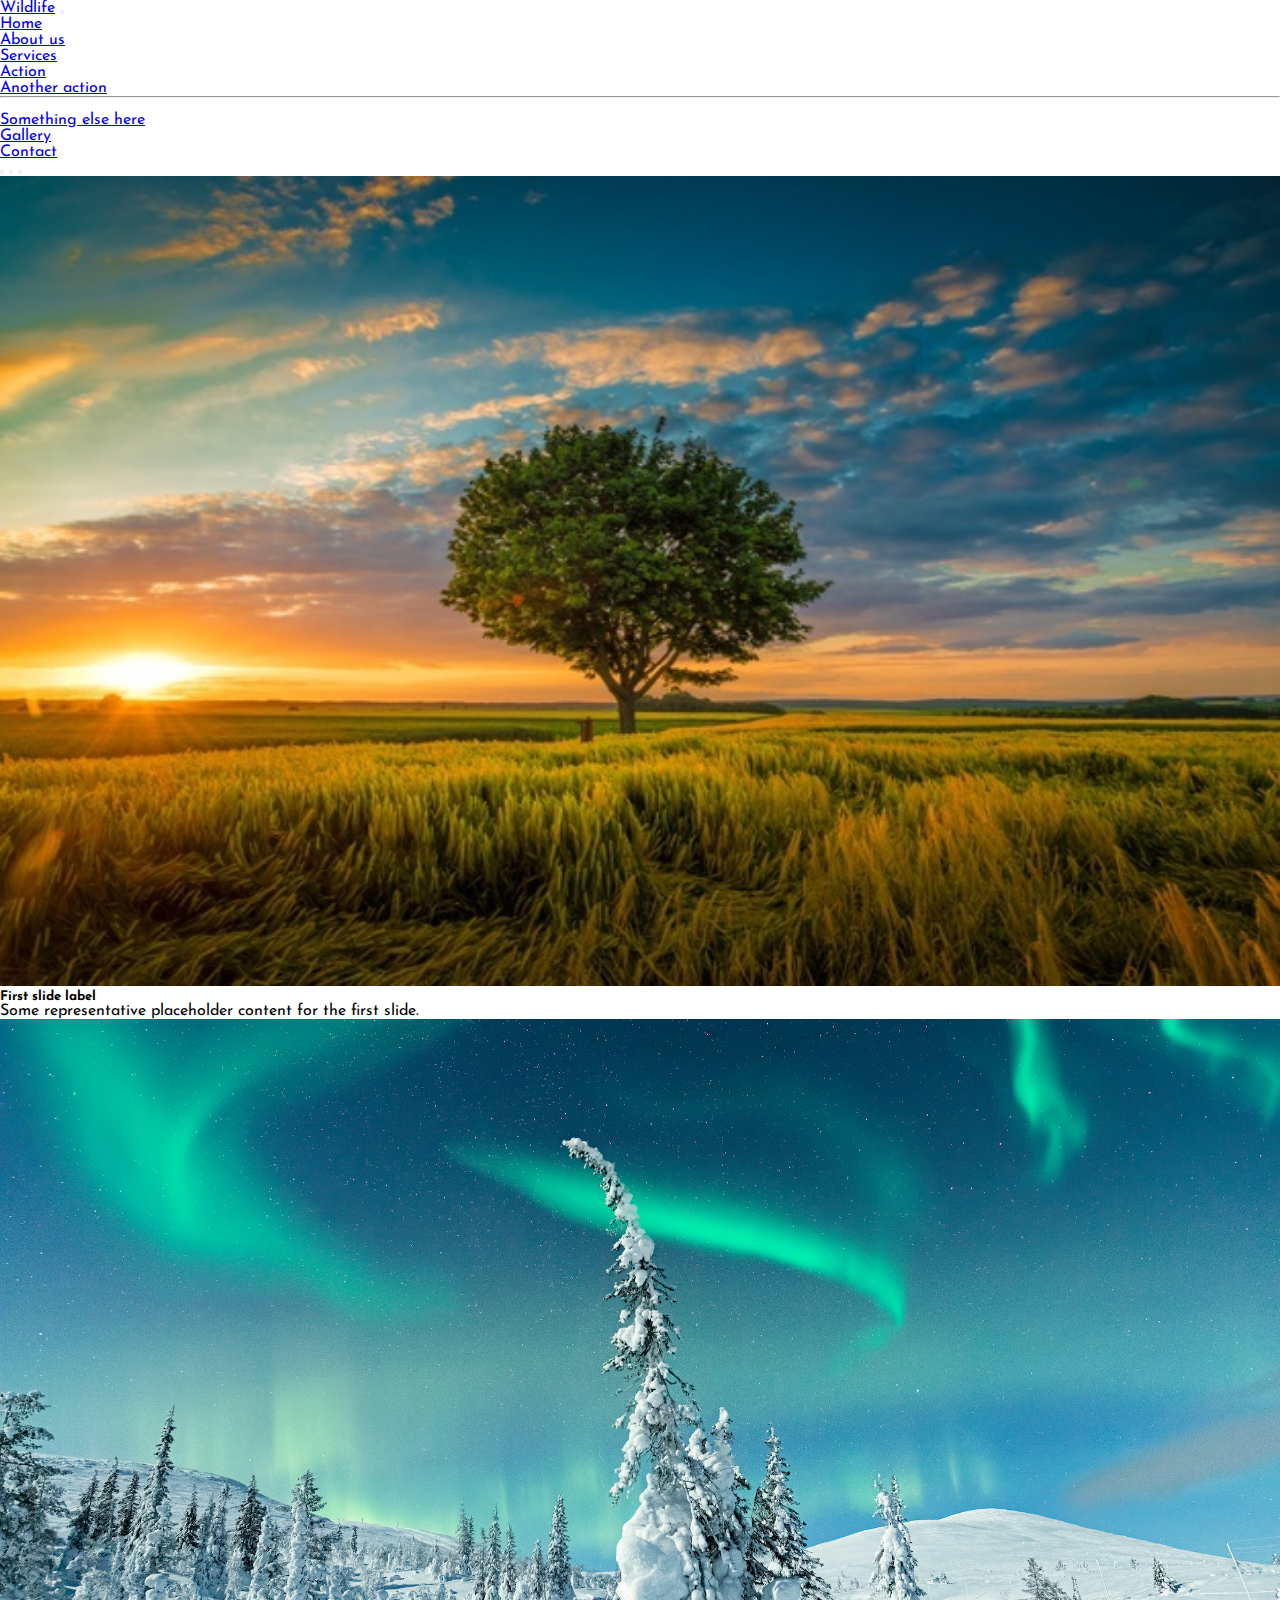
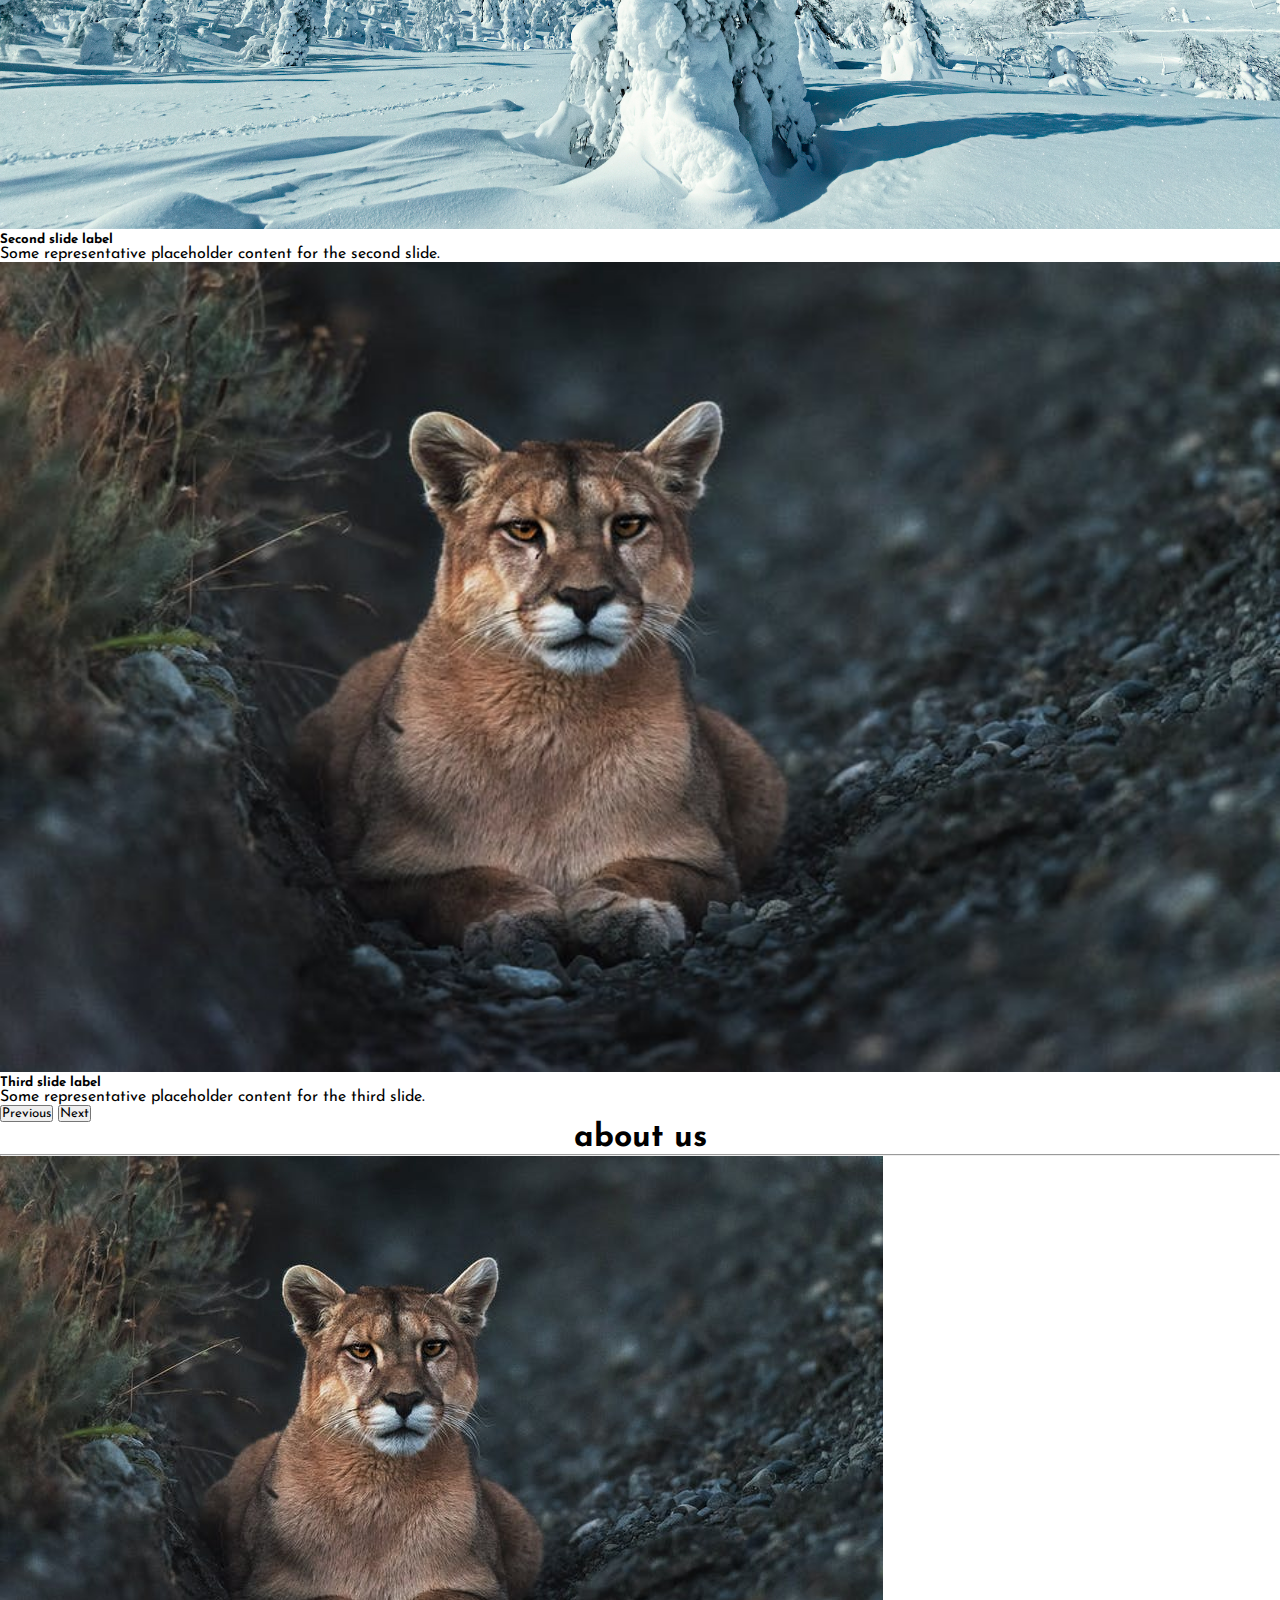
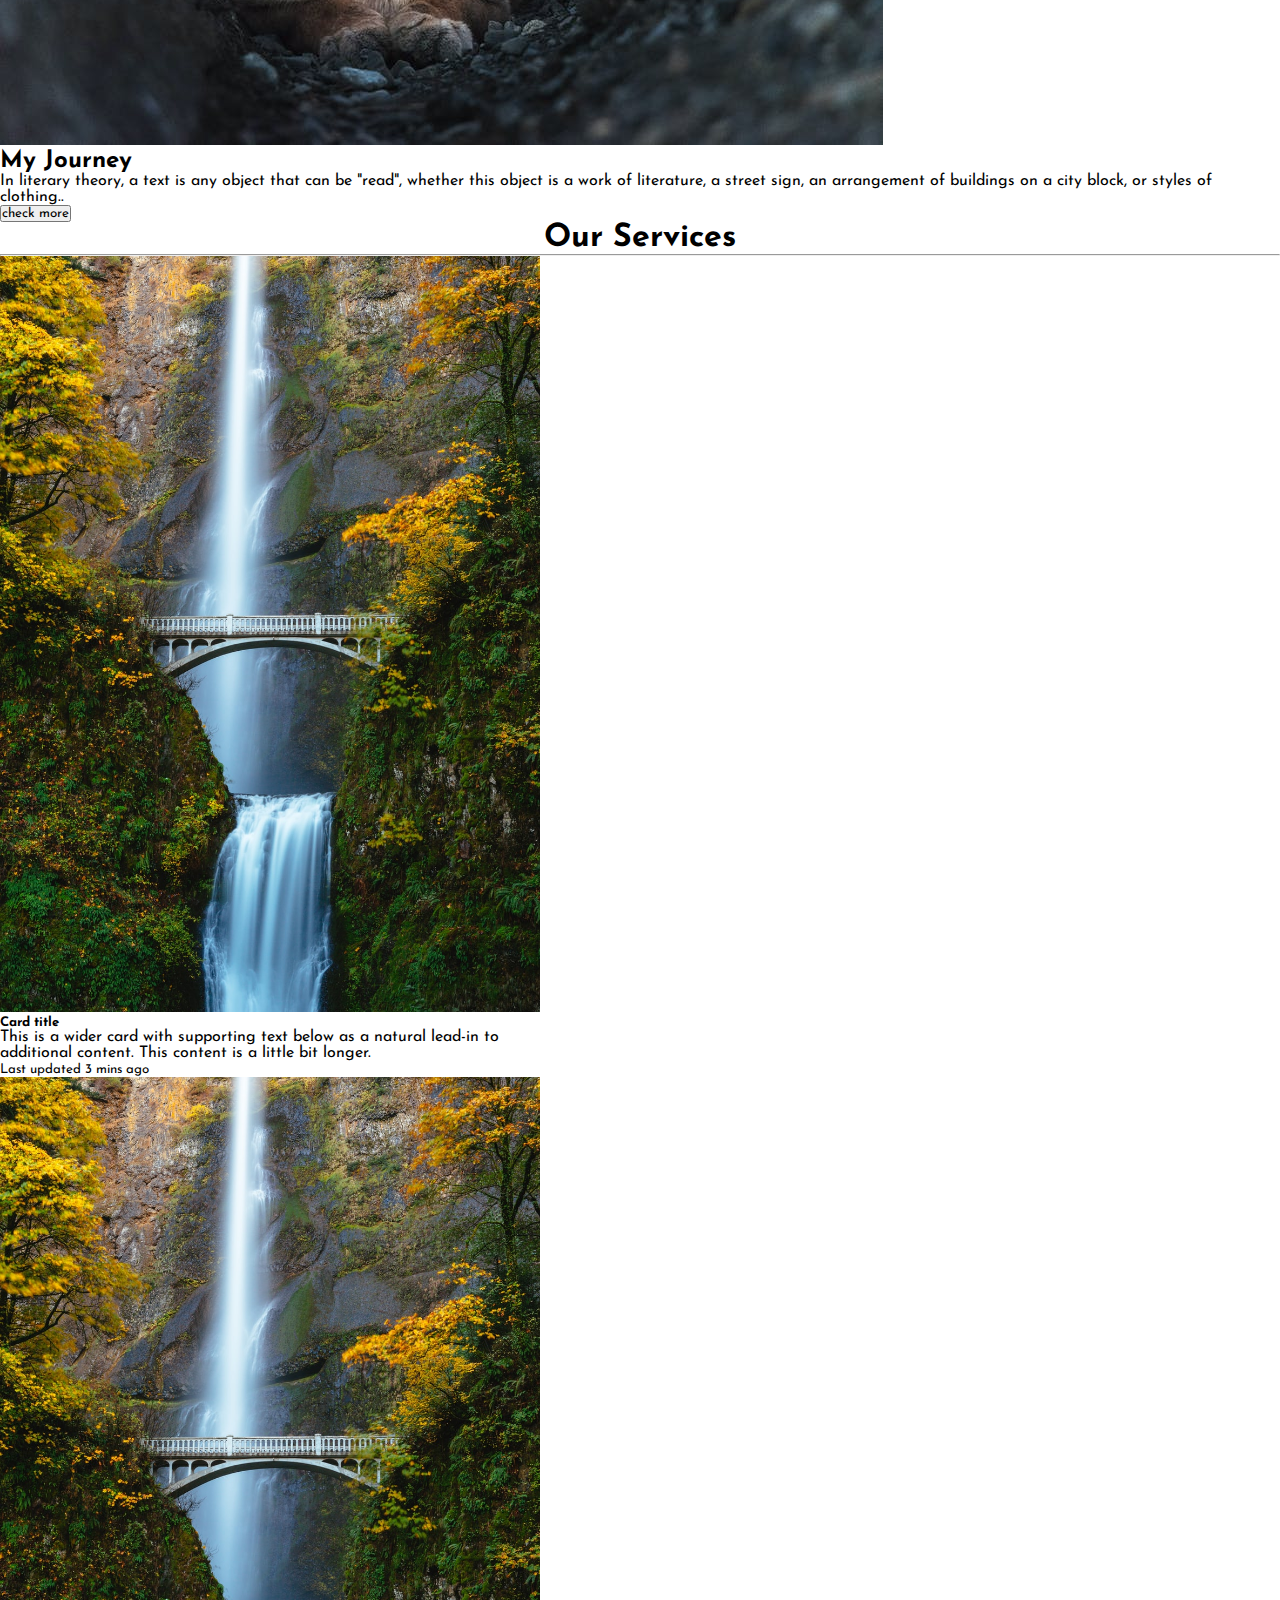
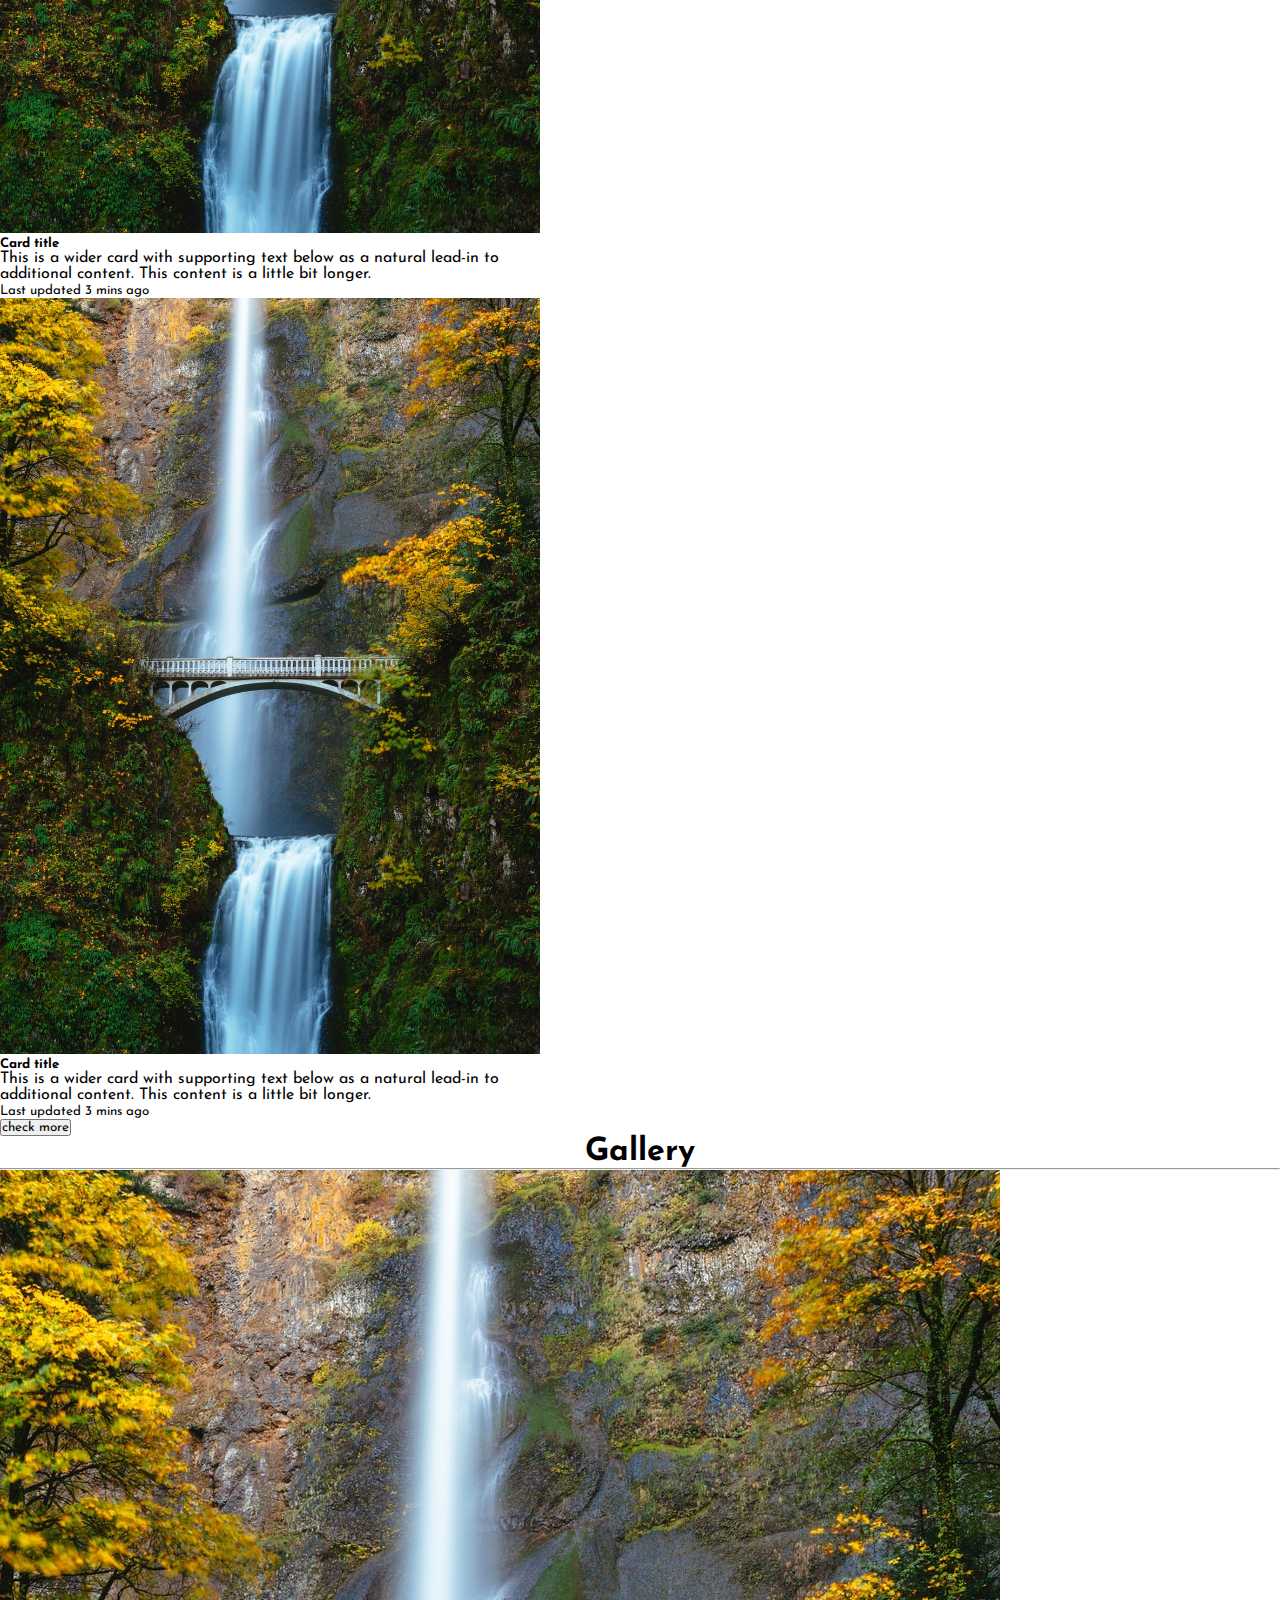
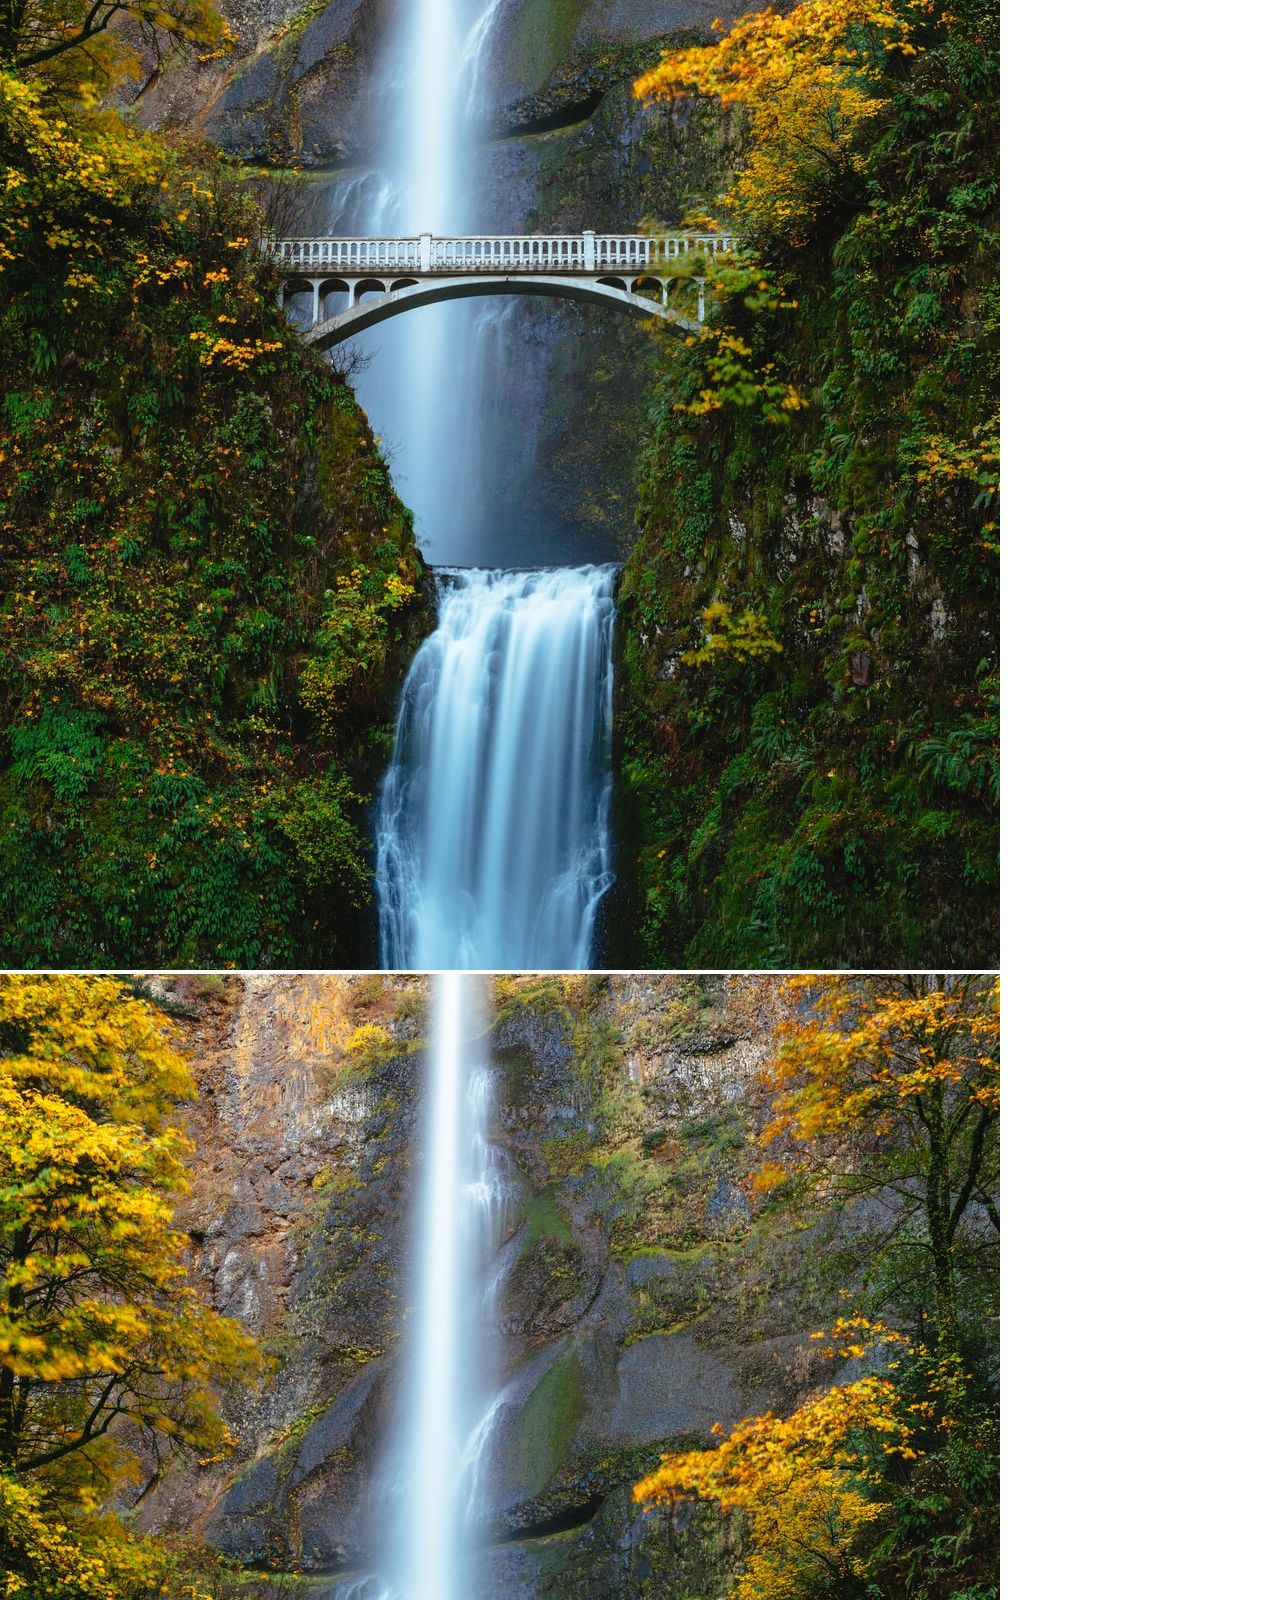
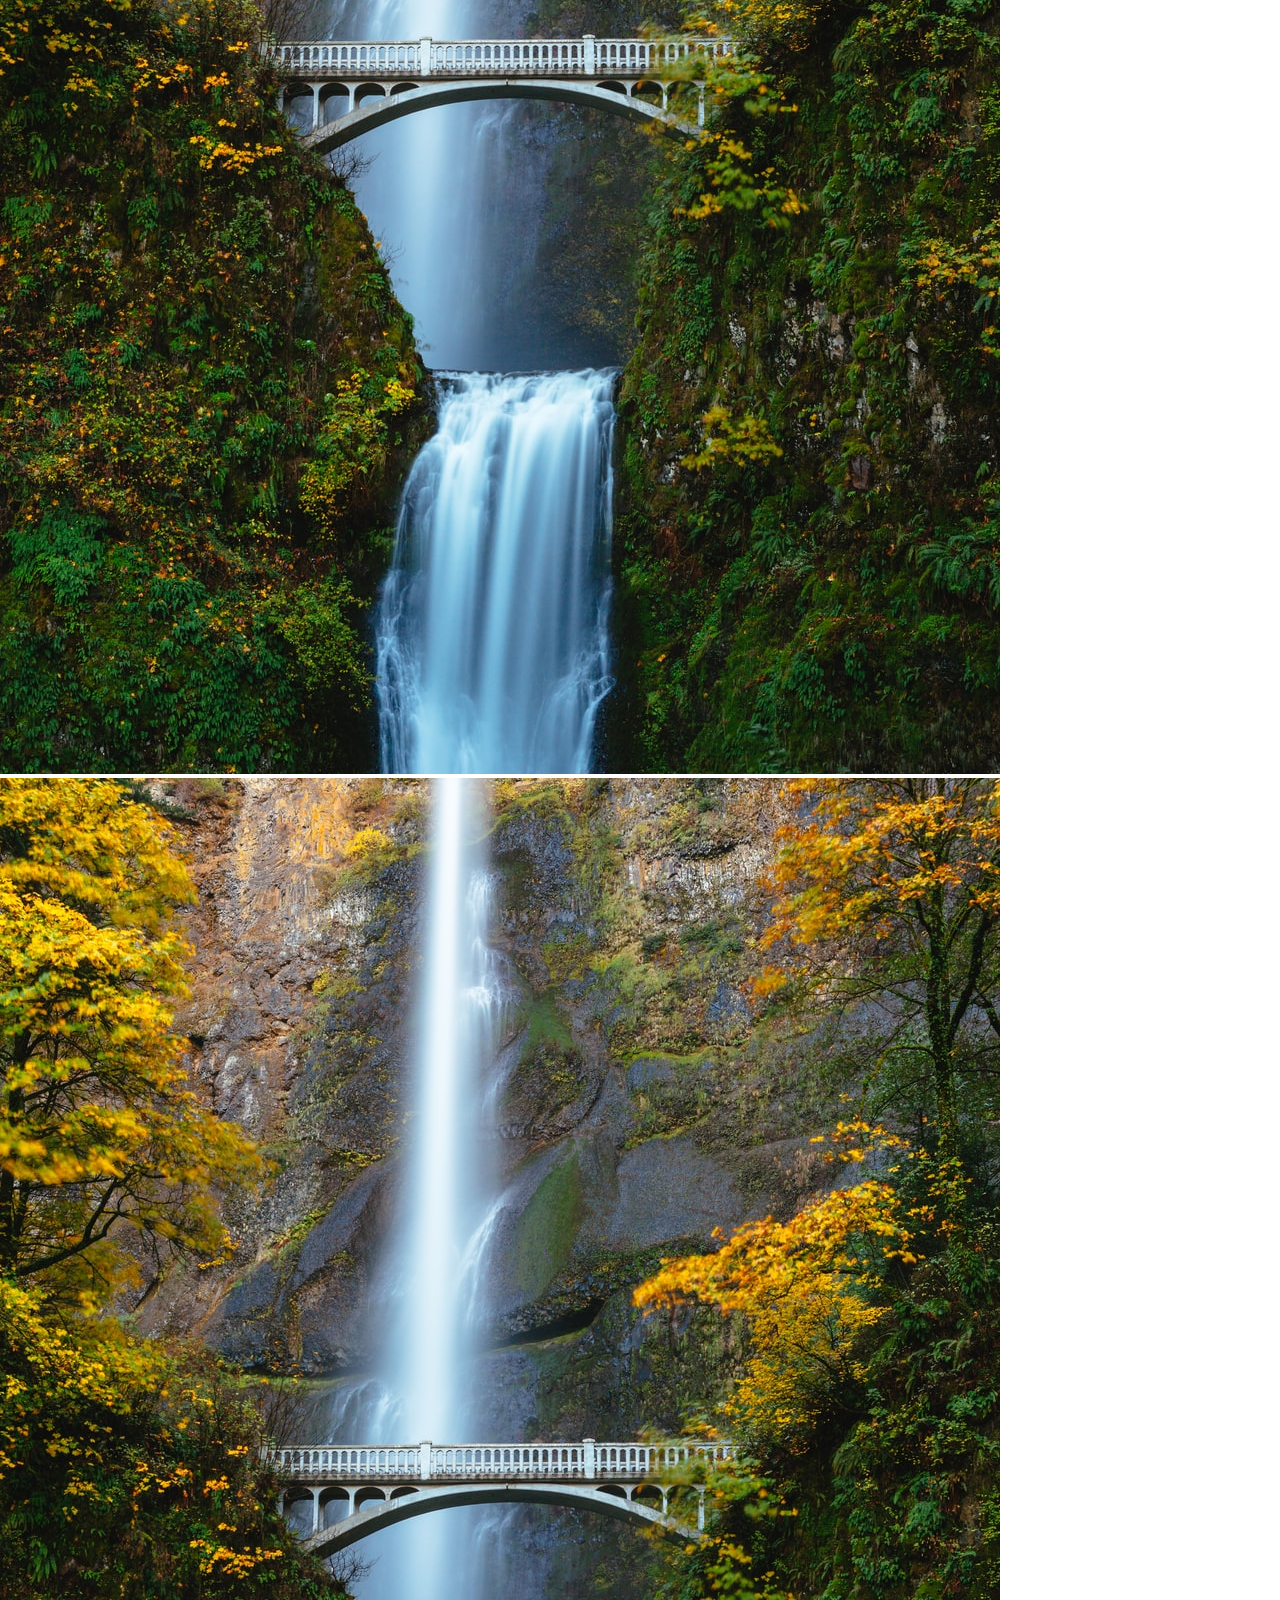
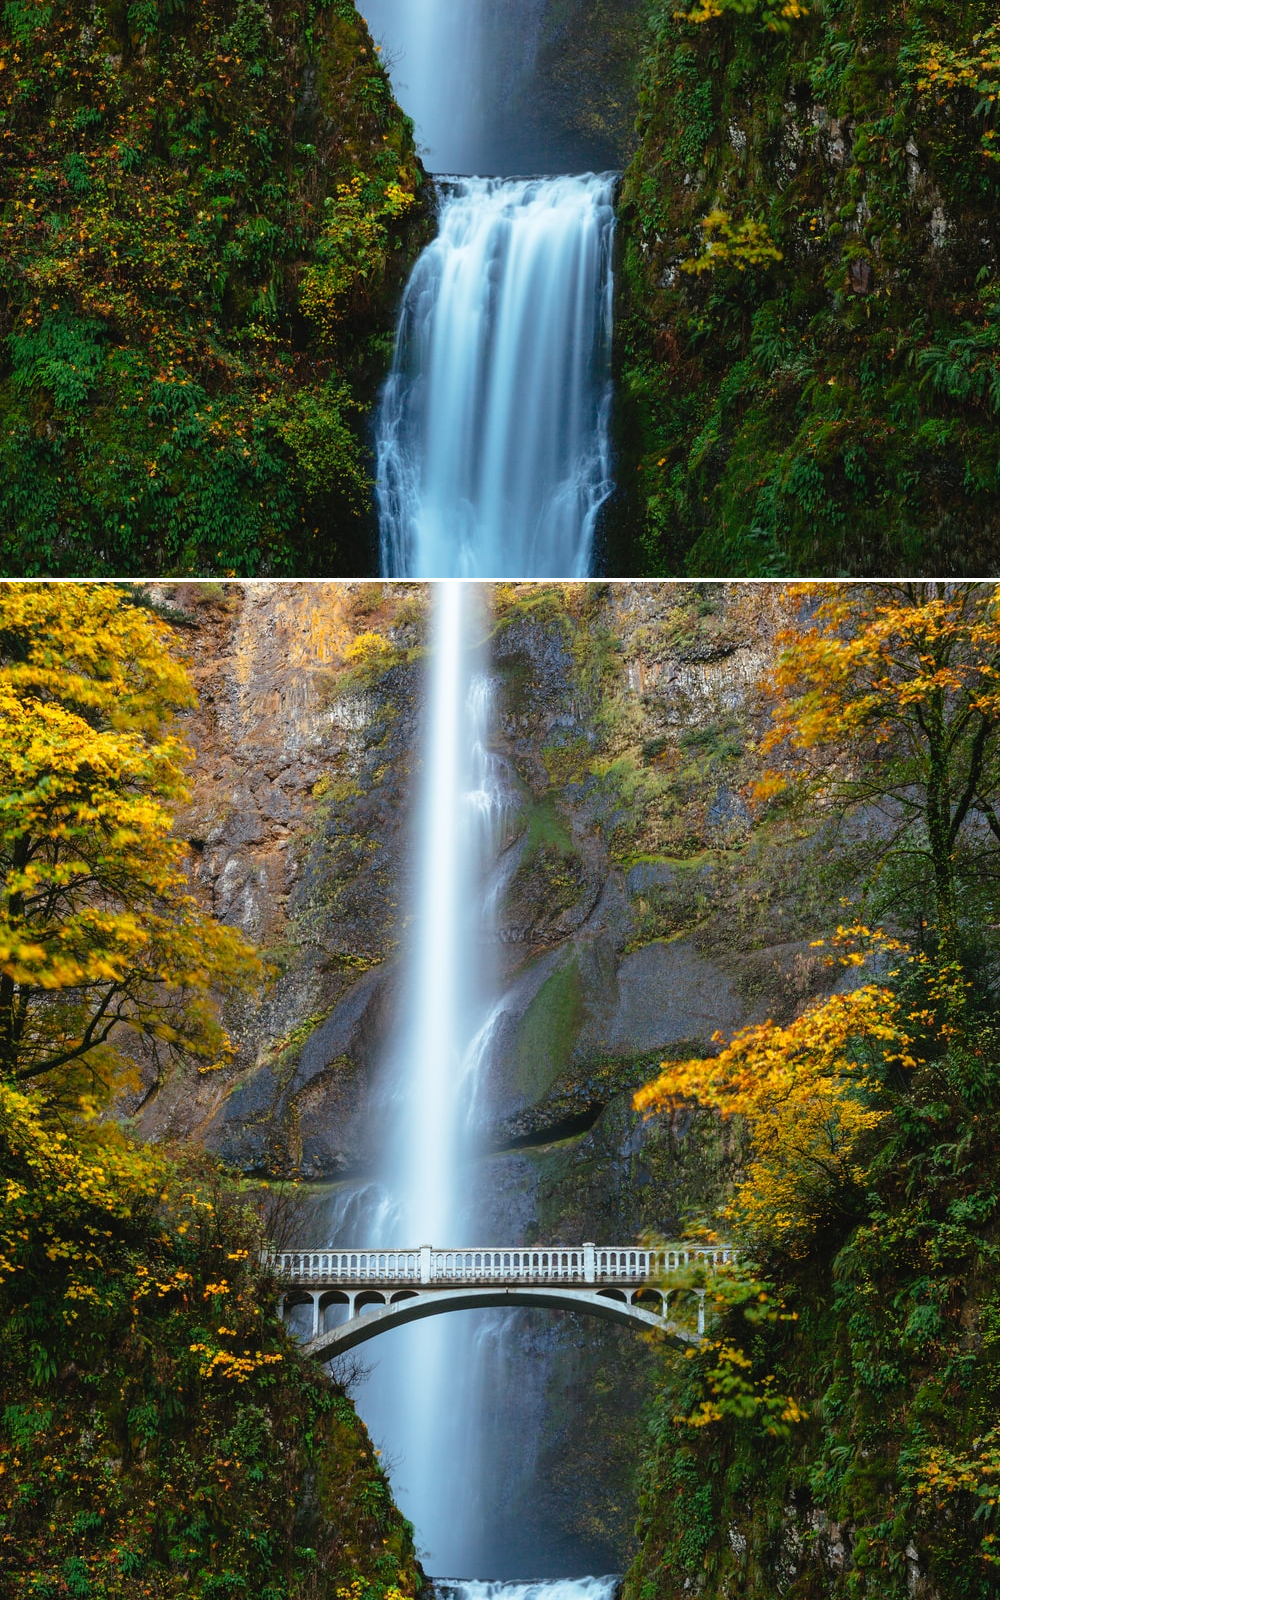
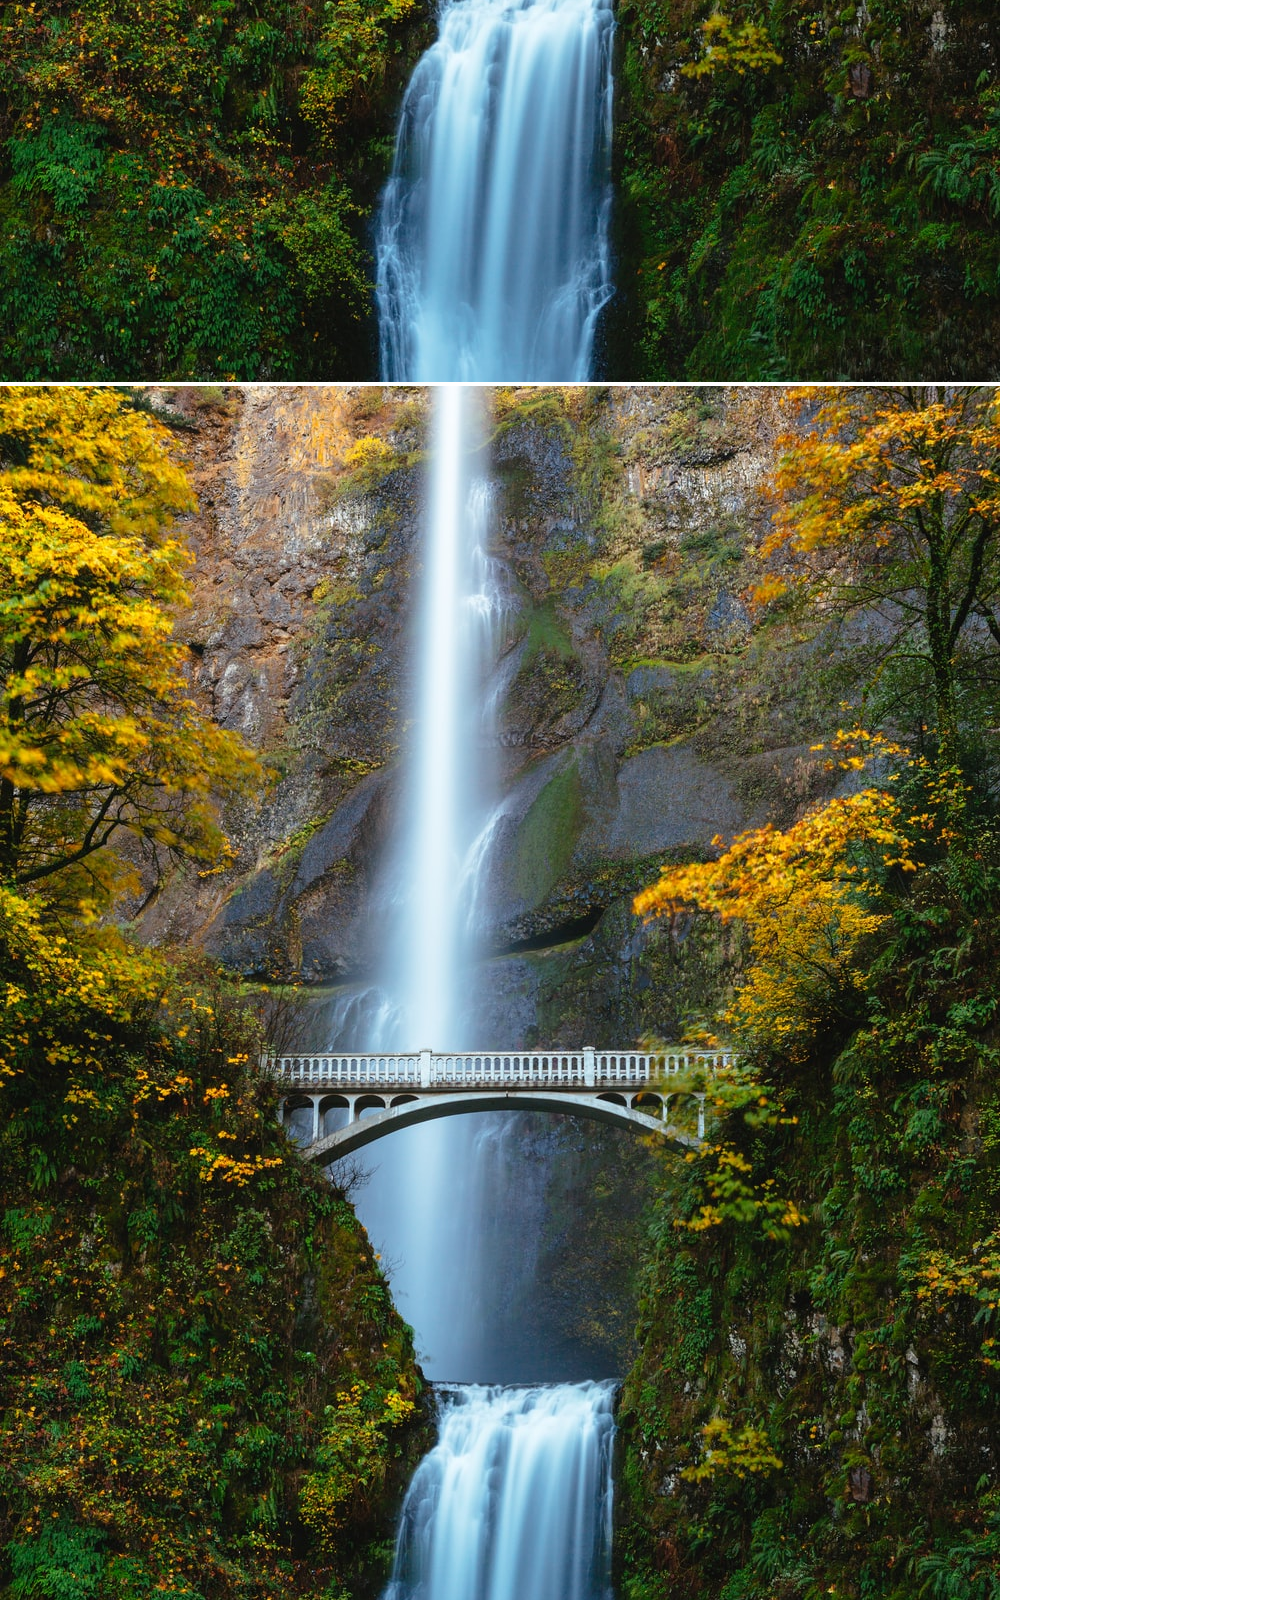
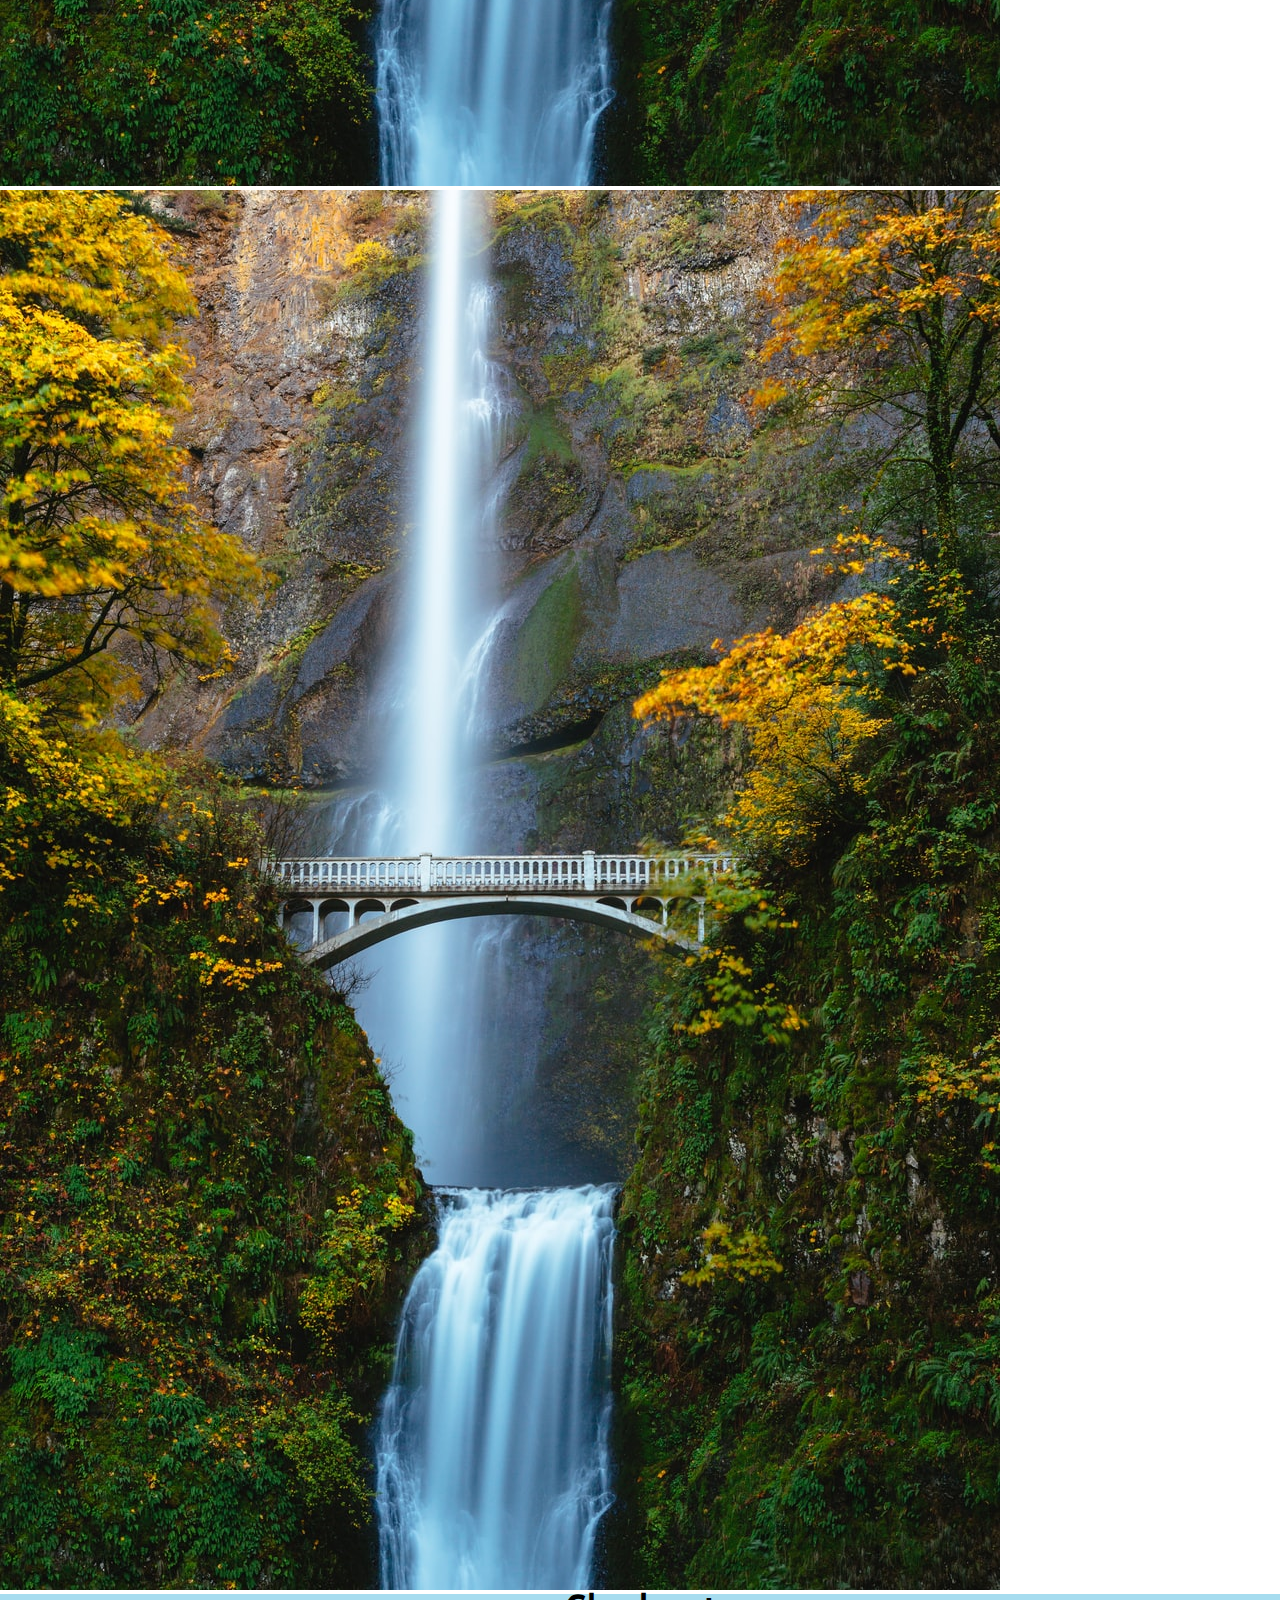
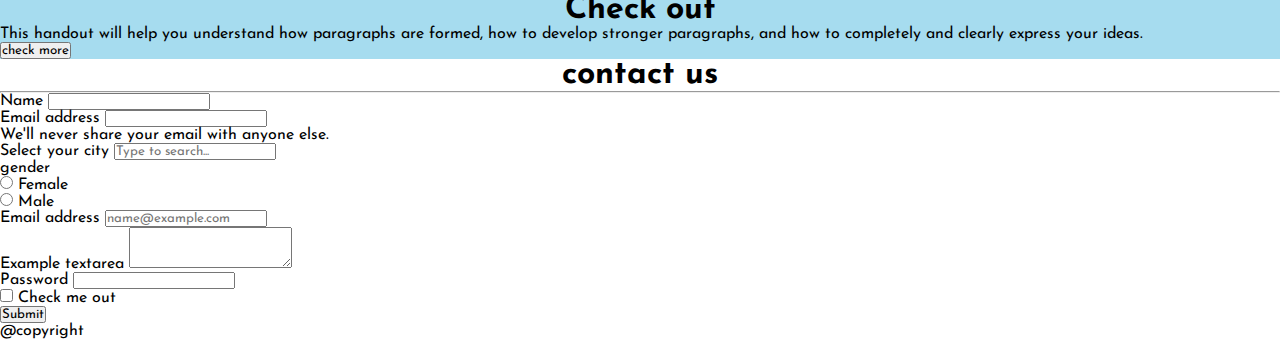
<file: index.html>
<!DOCTYPE html>
<html lang="en">
<head>
	<title>B5</title>
		<meta charset="utf-8">
		<meta name="viewport" content="width=device-width, initial-scale=1">
    <link rel="stylesheet" type="text/css" href="css/style.css">
	<!-- Bootstrap CSS -->
    <link href="https://cdn.jsdelivr.net/npm/bootstrap@5.1.0/dist/css/bootstrap.min.css" rel="stylesheet" integrity="sha384-KyZXEAg3QhqLMpG8r+8fhAXLRk2vvoC2f3B09zVXn8CA5QIVfZOJ3BCsw2P0p/We" crossorigin="anonymous">
    <link rel="preconnect" href="https://fonts.googleapis.com">
<link rel="preconnect" href="https://fonts.gstatic.com" crossorigin>
<link href="https://fonts.googleapis.com/css2?family=Josefin+Sans&display=swap" rel="stylesheet">

</head>
<body>
	
	<nav class="navbar navbar-expand-lg navbar-light bg-light">
  <div class="container-fluid">
    <a class="navbar-brand" href="#">Wildlife</a>
    <button class="navbar-toggler" type="button" data-bs-toggle="collapse" data-bs-target="#navbarSupportedContent" aria-controls="navbarSupportedContent" aria-expanded="false" aria-label="Toggle navigation">
      <span class="navbar-toggler-icon"></span>
    </button>
    <div class="collapse navbar-collapse" id="navbarSupportedContent">
      <ul class="navbar-nav ms-auto mb-2 mb-lg-0">
        <li class="nav-item">
          <a class="nav-link active" aria-current="page" href="index.html">Home</a>
        </li>
        <li class="nav-item">
          <a class="nav-link" href="about.html">About us</a>
        </li>
        <li class="nav-item dropdown">
          <a class="nav-link dropdown-toggle" href="#" id="navbarDropdown" role="button" data-bs-toggle="dropdown" aria-expanded="false">
            Services
          </a>
          <ul class="dropdown-menu" aria-labelledby="navbarDropdown">
            <li><a class="dropdown-item" href="#">Action</a></li>
            <li><a class="dropdown-item" href="#">Another action</a></li>
            <li><hr class="dropdown-divider"></li>
            <li><a class="dropdown-item" href="#">Something else here</a></li>
          </ul>
        </li>
        <li class="nav-item">
          <a class="nav-link" href="gallery.html">Gallery</a>
        </li>
        <li class="nav-item">
          <a class="nav-link" href="contactus.html">Contact</a>
        </li>
        
      </ul>
      
    </div>
  </div>
</nav>
<header>
  <div id="carouselExampleCaptions" class="carousel slide" data-bs-ride="carousel">
  <div class="carousel-indicators">
    <button type="button" data-bs-target="#carouselExampleCaptions" data-bs-slide-to="0" class="active" aria-current="true" aria-label="Slide 1"></button>
    <button type="button" data-bs-target="#carouselExampleCaptions" data-bs-slide-to="1" aria-label="Slide 2"></button>
    <button type="button" data-bs-target="#carouselExampleCaptions" data-bs-slide-to="2" aria-label="Slide 3"></button>
  </div>
  <div class="carousel-inner">
    <div class="carousel-item active">
      <img src="b5images.jpg" class="d-block w-100" alt="b5images.jpg">
      <div class="carousel-caption  d-md-block">
        <h5>First slide label</h5>
        <p>Some representative placeholder content for the first slide.</p>
      </div>
    </div>
    <div class="carousel-item">
      <img src="snowimage.jpg" class="d-block w-100" alt="snowimage.jpg">
      <div class="carousel-caption  d-md-block">
        <h5>Second slide label</h5>
        <p>Some representative placeholder content for the second slide.</p>
      </div>
    </div>
    <div class="carousel-item">
      <img src="wildimage.jpg" class="d-block w-100" alt="wildimage.jpg">
      <div class="carousel-caption  d-md-block">
        <h5>Third slide label</h5>
        <p>Some representative placeholder content for the third slide.</p>
      </div>
    </div>
  </div>
  <button class="carousel-control-prev" type="button" data-bs-target="#carouselExampleCaptions" data-bs-slide="prev">
    <span class="carousel-control-prev-icon" aria-hidden="true"></span>
    <span class="visually-hidden">Previous</span>
  </button>
  <button class="carousel-control-next" type="button" data-bs-target="#carouselExampleCaptions" data-bs-slide="next">
    <span class="carousel-control-next-icon" aria-hidden="true"></span>
    <span class="visually-hidden">Next</span>
  </button>
</div>
</header>
<!-- abt us section -->
<section class="main_heading my-5 bg-light">
  <div>
  <h1 class="container">about us</h1> 
  <hr class="w-25 mx-auto"/>
</div>
<div class=" container">
  <div class="row">
    
    <div class="col-lg-6 col-md-6 col-12 col-xxl-6">
      <figure>
        <img src="wildimage.jpg" alt="about images" class="container-fluid">
      </figure>
      
    </div>
  <div class="col-lg-6 col-md-6 col-12 col-xxl-6 d-flex justify-content-center align-items-start flex-column">
      <h2>My Journey</h2>
      <p>In literary theory, a text is any object that can be "read", whether this object is a work of literature, a street sign, an arrangement of buildings on a city block, or styles of clothing..</p>
      <button type="button" class="btn btn-info">check more</button>
    </div>
  
</div>

  </div>
</section>

<section class="main_heading my-5 bg-light">
  <!-- <div class="text-center"> -->
  <h1>Our Services</h1> 
  <hr class="w-25"/>
</div>
<div class="container services">
  <div class="row gy-2">
    <div class="col-md-4 col-10 col-xxl-4 mx-auto">
     
<div class="card mb-3" style="max-width: 540px;">
  <div class="row">
    <div class="col-md-4">
      <img src="waterfall.jfif" class="img-fluid rounded-start" alt="service images">
    </div>
    <div class="col-md-8">
      <div class="card-body">
        <h5 class="card-title">Card title</h5>
        <p class="card-text">This is a wider card with supporting text below as a natural lead-in to additional content. This content is a little bit longer.</p>
        <p class="card-text"><small class="text-muted">Last updated 3 mins ago</small></p>
      </div>
    </div>
  </div>
</div>
</div>


<div class="col-md-4 col-10 col-xxl-4 mx-auto">
     
<div class="card mb-3" style="max-width: 540px;">
  <div class="row">
    <div class="col-md-4">
      <img src="waterfall.jfif" class="img-fluid rounded-start" alt="service images">
    </div>
    <div class="col-md-8">
      <div class="card-body">
        <h5 class="card-title">Card title</h5>
        <p class="card-text">This is a wider card with supporting text below as a natural lead-in to additional content. This content is a little bit longer.</p>
        <p class="card-text"><small class="text-muted">Last updated 3 mins ago</small></p>
      </div>
    </div>
  </div>
</div>
</div>


<div class="col-md-4 col-10 col-xxl-4 mx-auto">
     
<div class="card mb-3" style="max-width: 540px;">
  <div class="row">
    <div class="col-md-4">
      <img src="waterfall.jfif" class="img-fluid rounded-start" alt="service images">
    </div>
    <div class="col-md-8">
      <div class="card-body">
        <h5 class="card-title">Card title</h5>
        <p class="card-text">This is a wider card with supporting text below as a natural lead-in to additional content. This content is a little bit longer.</p>
        <p class="card-text"><small class="text-muted">Last updated 3 mins ago</small></p>
      </div>
    </div>
  </div>
</div>
</div>



    <div class="col-xxl-12 text-center my-5">
      <button type="button" class="btn btn-info">check more</button>
    </div>
  </div>
</div>
</section>


<section class="main_heading my-5 bg-light">
  <div>
  <h1 class="container">Gallery</h1> 
  <hr class="w-25 mx-auto"/>
</div>

<div class="container">
  <div class="row">
    <div class="col-md-4 col-10 col-xxl-4 mx-auto">
      <figure>
        <img src="waterfall.jfif" alt="gallery images" class="img-fluid">
      </figure>
    </div>

    <div class="col-md-4 col-10 col-xxl-4 mx-auto">
      <figure>
        <img src="waterfall.jfif" alt="gallery images" class="img-fluid">
      </figure>
    </div>


    <div class="col-md-4 col-10 col-xxl-4 mx-auto">
      <figure>
        <img src="waterfall.jfif" alt="gallery images" class="img-fluid">
      </figure>
    </div>
    <div class="col-md-4 col-10 col-xxl-4 mx-auto">
      <figure>
        <img src="waterfall.jfif" alt="gallery images" class="img-fluid">
      </figure>
    </div>
    <div class="col-md-4 col-10 col-xxl-4 mx-auto">
      <figure>
        <img src="waterfall.jfif" alt="gallery images" class="img-fluid">
      </figure>
    </div>
    <div class="col-md-4 col-10 col-xxl-4 mx-auto">
      <figure>
        <img src="waterfall.jfif" alt="gallery images" class="img-fluid">
      </figure>
    </div>

  </div>
</div>



</section>


<section class="main_heading my-5 back_style">
  <div class="container-fluid bg">
    <div class="row">
      <div class="col-xxl-12 col-6 py-5 text-center">
      <h1>Check out</h1>
      <p>This handout will help you understand how paragraphs are formed, how to develop stronger paragraphs, and how to completely and clearly express your ideas.</p>
      
        <button type="button" class="btn btn-info">check more</button>
      
    </div>
  </div>
</div>
</section>




<!-- <contact us> -->
<section class="main_heading my-5 bg-light">
  <div>
  <h1 class="container">contact us</h1> 
  <hr class="w-25 mx-auto"/>
  <div class="container">
    <div class="row">
      <div class="col-xxl-8 col-10 col-md-8 mx-auto">
        <form>

          <div class="mb-3">
    <label for="exampleInputPassword1" class="form-label">Name</label>
    <input type="text" class="form-control" id="exampleInputPassword1">
  </div>
  <div class="mb-3">
    <label for="exampleInputEmail1" class="form-label">Email address</label>
    <input type="email" class="form-control" id="exampleInputEmail1" aria-describedby="emailHelp">
    <div id="emailHelp" class="form-text">We'll never share your email with anyone else.</div>
  </div>





<div class="mb-3">
  <label for="exampleDataList" class="form-label">Select your city</label>
<input class="form-control" list="datalistOptions" id="exampleDataList" placeholder="Type to search...">
<datalist id="datalistOptions">
  <option value="San Francisco"></option>
  <option value="New York"></option>
  <option value="Seattle"></option>
  <option value="Los Angeles"></option>
  <option value="Chicago"></option>
</datalist>
</div>
<div class="mb-3">
  <label class="pr-4">gender</label>
  <div class="form-check form-check-inline">

  <input class="form-check-input" type="radio" name="inlineRadioOptions" id="inlineRadio1" value="option1">
    <label class="form-check-label" for="inlineRadio1">Female</label>
</div>
<div class="form-check form-check-inline">
  <input class="form-check-input" type="radio" name="inlineRadioOptions" id="inlineRadio2" value="option2">
  <label class="form-check-label" for="inlineRadio2">Male</label>
</div>
</div>





  <div class="mb-3">
  <label for="exampleFormControlInput1" class="form-label">Email address</label>
  <input type="email" class="form-control" id="exampleFormControlInput1" placeholder="name@example.com">
</div>
<div class="mb-3">
  <label for="exampleFormControlTextarea1" class="form-label">Example textarea</label>
  <textarea class="form-control" id="exampleFormControlTextarea1" rows="3"></textarea>
</div>
  <div class="mb-3">
    <label for="exampleInputPassword1" class="form-label">Password</label>
    <input type="password" class="form-control" id="exampleInputPassword1">
  </div>
  <div class="mb-3 form-check">
    <input type="checkbox" class="form-check-input" id="exampleCheck1">
    <label class="form-check-label" for="exampleCheck1">Check me out</label>
  </div>
  <button type="submit" class="btn btn-primary">Submit</button>
</form>
      </div>
    </div>
  </div>
</div>
</section>
<footer>
  <div class="my-5 bg-secondary text-white text-center">
    <p>@copyright</p>
  </div>
</footer>
<script src="https://cdn.jsdelivr.net/npm/@popperjs/core@2.9.3/dist/umd/popper.min.js" integrity="sha384-eMNCOe7tC1doHpGoWe/6oMVemdAVTMs2xqW4mwXrXsW0L84Iytr2wi5v2QjrP/xp" crossorigin="anonymous"></script>
    <script src="https://cdn.jsdelivr.net/npm/bootstrap@5.1.0/dist/js/bootstrap.min.js" integrity="sha384-cn7l7gDp0eyniUwwAZgrzD06kc/tftFf19TOAs2zVinnD/C7E91j9yyk5//jjpt/" crossorigin="anonymous"></script>
    
  </body>
</body>
</html>
</file>
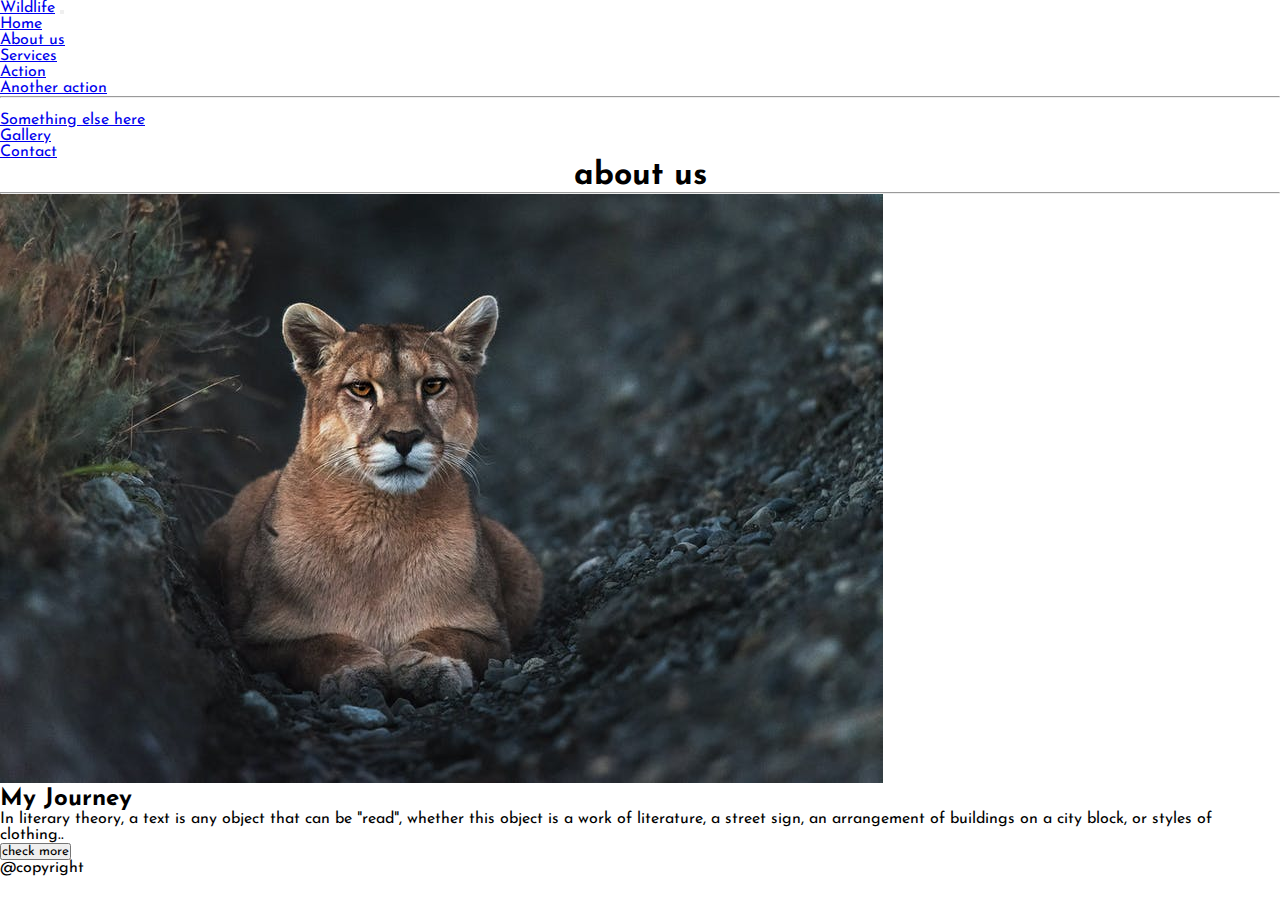
<file: about.html>
<!DOCTYPE html>
<html lang="en">
<head>
	<title>B5</title>
		<meta charset="utf-8">
		<meta name="viewport" content="width=device-width, initial-scale=1">
    <link rel="stylesheet" type="text/css" href="css/style.css">
	<!-- Bootstrap CSS -->
    <link href="https://cdn.jsdelivr.net/npm/bootstrap@5.1.0/dist/css/bootstrap.min.css" rel="stylesheet" integrity="sha384-KyZXEAg3QhqLMpG8r+8fhAXLRk2vvoC2f3B09zVXn8CA5QIVfZOJ3BCsw2P0p/We" crossorigin="anonymous">
    <link rel="preconnect" href="https://fonts.googleapis.com">
<link rel="preconnect" href="https://fonts.gstatic.com" crossorigin>
<link href="https://fonts.googleapis.com/css2?family=Josefin+Sans&display=swap" rel="stylesheet">

</head>
<body>
	
	<nav class="navbar navbar-expand-lg navbar-light bg-light">
  <div class="container-fluid">
    <a class="navbar-brand" href="#">Wildlife</a>
    <button class="navbar-toggler" type="button" data-bs-toggle="collapse" data-bs-target="#navbarSupportedContent" aria-controls="navbarSupportedContent" aria-expanded="false" aria-label="Toggle navigation">
      <span class="navbar-toggler-icon"></span>
    </button>
    <div class="collapse navbar-collapse" id="navbarSupportedContent">
      <ul class="navbar-nav ms-auto mb-2 mb-lg-0">
        <li class="nav-item">
          <a class="nav-link active" aria-current="page" href="index.html">Home</a>
        </li>
        <li class="nav-item">
          <a class="nav-link" href="about.html">About us</a>
        </li>
        <li class="nav-item dropdown">
          <a class="nav-link dropdown-toggle" href="#" id="navbarDropdown" role="button" data-bs-toggle="dropdown" aria-expanded="false">
            Services
          </a>
          <ul class="dropdown-menu" aria-labelledby="navbarDropdown">
            <li><a class="dropdown-item" href="#">Action</a></li>
            <li><a class="dropdown-item" href="#">Another action</a></li>
            <li><hr class="dropdown-divider"></li>
            <li><a class="dropdown-item" href="#">Something else here</a></li>
          </ul>
        </li>
        <li class="nav-item">
          <a class="nav-link" href="gallery.html">Gallery</a>
        </li>
        <li class="nav-item">
          <a class="nav-link" href="contactus.html">Contact</a>
        </li>
        
      </ul>
      
    </div>
  </div>
</nav>
<section class="main_heading my-5 bg-light">
  <div>
  <h1 class="container">about us</h1> 
  <hr class="w-25 mx-auto"/>
</div>
<div class=" container">
  <div class="row">
    
    <div class="col-lg-6 col-md-6 col-12 col-xxl-6">
      <figure>
        <img src="wildimage.jpg" alt="about images" class="container-fluid">
      </figure>
      
    </div>
  <div class="col-lg-6 col-md-6 col-12 col-xxl-6 d-flex justify-content-center align-items-start flex-column">
      <h2>My Journey</h2>
      <p>In literary theory, a text is any object that can be "read", whether this object is a work of literature, a street sign, an arrangement of buildings on a city block, or styles of clothing..</p>
      <button type="button" class="btn btn-info">check more</button>
    </div>
  
</div>

  </div>
</section>
<header><footer>
  <div class="my-5 bg-secondary text-white text-center">
    <p>@copyright</p>
  </div>
</footer>
<script src="https://cdn.jsdelivr.net/npm/@popperjs/core@2.9.3/dist/umd/popper.min.js" integrity="sha384-eMNCOe7tC1doHpGoWe/6oMVemdAVTMs2xqW4mwXrXsW0L84Iytr2wi5v2QjrP/xp" crossorigin="anonymous"></script>
    <script src="https://cdn.jsdelivr.net/npm/bootstrap@5.1.0/dist/js/bootstrap.min.js" integrity="sha384-cn7l7gDp0eyniUwwAZgrzD06kc/tftFf19TOAs2zVinnD/C7E91j9yyk5//jjpt/" crossorigin="anonymous"></script>
    
  </body>
</body>
</html>
</file>
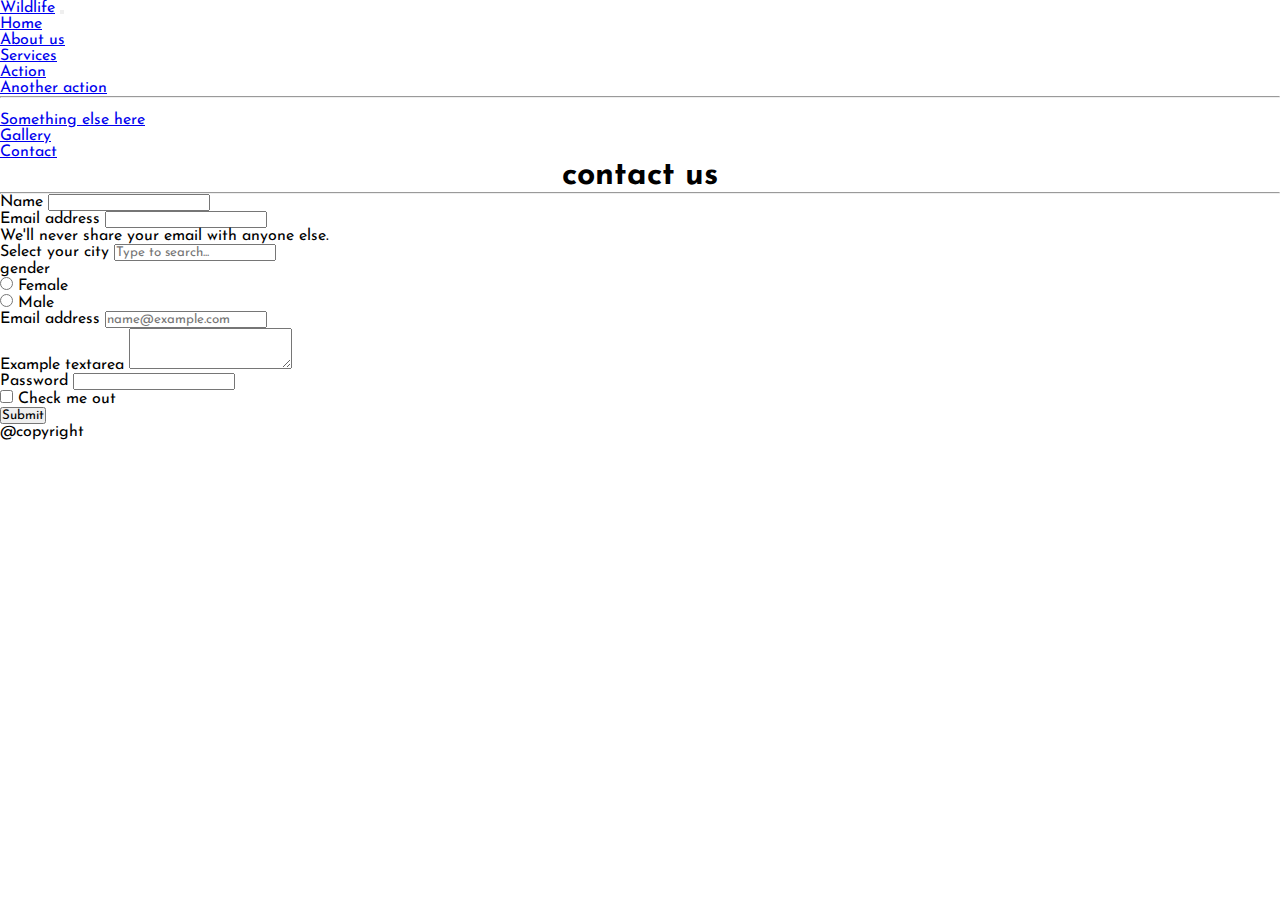
<file: contactus.html>
<!DOCTYPE html>
<html lang="en">
<head>
	<title>B5</title>
		<meta charset="utf-8">
		<meta name="viewport" content="width=device-width, initial-scale=1">
    <link rel="stylesheet" type="text/css" href="css/style.css">
	<!-- Bootstrap CSS -->
    <link href="https://cdn.jsdelivr.net/npm/bootstrap@5.1.0/dist/css/bootstrap.min.css" rel="stylesheet" integrity="sha384-KyZXEAg3QhqLMpG8r+8fhAXLRk2vvoC2f3B09zVXn8CA5QIVfZOJ3BCsw2P0p/We" crossorigin="anonymous">
    <link rel="preconnect" href="https://fonts.googleapis.com">
<link rel="preconnect" href="https://fonts.gstatic.com" crossorigin>
<link href="https://fonts.googleapis.com/css2?family=Josefin+Sans&display=swap" rel="stylesheet">

</head>
<body>
	
	<nav class="navbar navbar-expand-lg navbar-light bg-light">
  <div class="container-fluid">
    <a class="navbar-brand" href="#">Wildlife</a>
    <button class="navbar-toggler" type="button" data-bs-toggle="collapse" data-bs-target="#navbarSupportedContent" aria-controls="navbarSupportedContent" aria-expanded="false" aria-label="Toggle navigation">
      <span class="navbar-toggler-icon"></span>
    </button>
    <div class="collapse navbar-collapse" id="navbarSupportedContent">
      <ul class="navbar-nav ms-auto mb-2 mb-lg-0">
        <li class="nav-item">
          <a class="nav-link active" aria-current="page" href="index.html">Home</a>
        </li>
        <li class="nav-item">
          <a class="nav-link" href="about.html">About us</a>
        </li>
        <li class="nav-item dropdown">
          <a class="nav-link dropdown-toggle" href="#" id="navbarDropdown" role="button" data-bs-toggle="dropdown" aria-expanded="false">
            Services
          </a>
          <ul class="dropdown-menu" aria-labelledby="navbarDropdown">
            <li><a class="dropdown-item" href="#">Action</a></li>
            <li><a class="dropdown-item" href="#">Another action</a></li>
            <li><hr class="dropdown-divider"></li>
            <li><a class="dropdown-item" href="#">Something else here</a></li>
          </ul>
        </li>
        <li class="nav-item">
          <a class="nav-link" href="gallery.html">Gallery</a>
        </li>
        <li class="nav-item">
          <a class="nav-link" href="contactus.html">Contact</a>
        </li>
        
      </ul>
      
    </div>
  </div>
</nav>


<section class="main_heading my-5 bg-light">
  <div>
  <h1 class="container">contact us</h1> 
  <hr class="w-25 mx-auto"/>
  <div class="container">
    <div class="row">
      <div class="col-xxl-8 col-10 col-md-8 mx-auto">
        <form>

          <div class="mb-3">
    <label for="exampleInputPassword1" class="form-label">Name</label>
    <input type="text" class="form-control" id="exampleInputPassword1">
  </div>
  <div class="mb-3">
    <label for="exampleInputEmail1" class="form-label">Email address</label>
    <input type="email" class="form-control" id="exampleInputEmail1" aria-describedby="emailHelp">
    <div id="emailHelp" class="form-text">We'll never share your email with anyone else.</div>
  </div>





<div class="mb-3">
  <label for="exampleDataList" class="form-label">Select your city</label>
<input class="form-control" list="datalistOptions" id="exampleDataList" placeholder="Type to search...">
<datalist id="datalistOptions">
  <option value="San Francisco"></option>
  <option value="New York"></option>
  <option value="Seattle"></option>
  <option value="Los Angeles"></option>
  <option value="Chicago"></option>
</datalist>
</div>
<div class="mb-3">
  <label class="pr-4">gender</label>
  <div class="form-check form-check-inline">

  <input class="form-check-input" type="radio" name="inlineRadioOptions" id="inlineRadio1" value="option1">
    <label class="form-check-label" for="inlineRadio1">Female</label>
</div>
<div class="form-check form-check-inline">
  <input class="form-check-input" type="radio" name="inlineRadioOptions" id="inlineRadio2" value="option2">
  <label class="form-check-label" for="inlineRadio2">Male</label>
</div>
</div>





  <div class="mb-3">
  <label for="exampleFormControlInput1" class="form-label">Email address</label>
  <input type="email" class="form-control" id="exampleFormControlInput1" placeholder="name@example.com">
</div>
<div class="mb-3">
  <label for="exampleFormControlTextarea1" class="form-label">Example textarea</label>
  <textarea class="form-control" id="exampleFormControlTextarea1" rows="3"></textarea>
</div>
  <div class="mb-3">
    <label for="exampleInputPassword1" class="form-label">Password</label>
    <input type="password" class="form-control" id="exampleInputPassword1">
  </div>
  <div class="mb-3 form-check">
    <input type="checkbox" class="form-check-input" id="exampleCheck1">
    <label class="form-check-label" for="exampleCheck1">Check me out</label>
  </div>
  <button type="submit" class="btn btn-primary">Submit</button>
</form>
      </div>
    </div>
  </div>
</div>
</section>
<header><footer>
  <div class="my-5 bg-secondary text-white text-center">
    <p>@copyright</p>
  </div>
</footer>
<script src="https://cdn.jsdelivr.net/npm/@popperjs/core@2.9.3/dist/umd/popper.min.js" integrity="sha384-eMNCOe7tC1doHpGoWe/6oMVemdAVTMs2xqW4mwXrXsW0L84Iytr2wi5v2QjrP/xp" crossorigin="anonymous"></script>
    <script src="https://cdn.jsdelivr.net/npm/bootstrap@5.1.0/dist/js/bootstrap.min.js" integrity="sha384-cn7l7gDp0eyniUwwAZgrzD06kc/tftFf19TOAs2zVinnD/C7E91j9yyk5//jjpt/" crossorigin="anonymous"></script>
    
  </body>
</body>
</html>
</file>
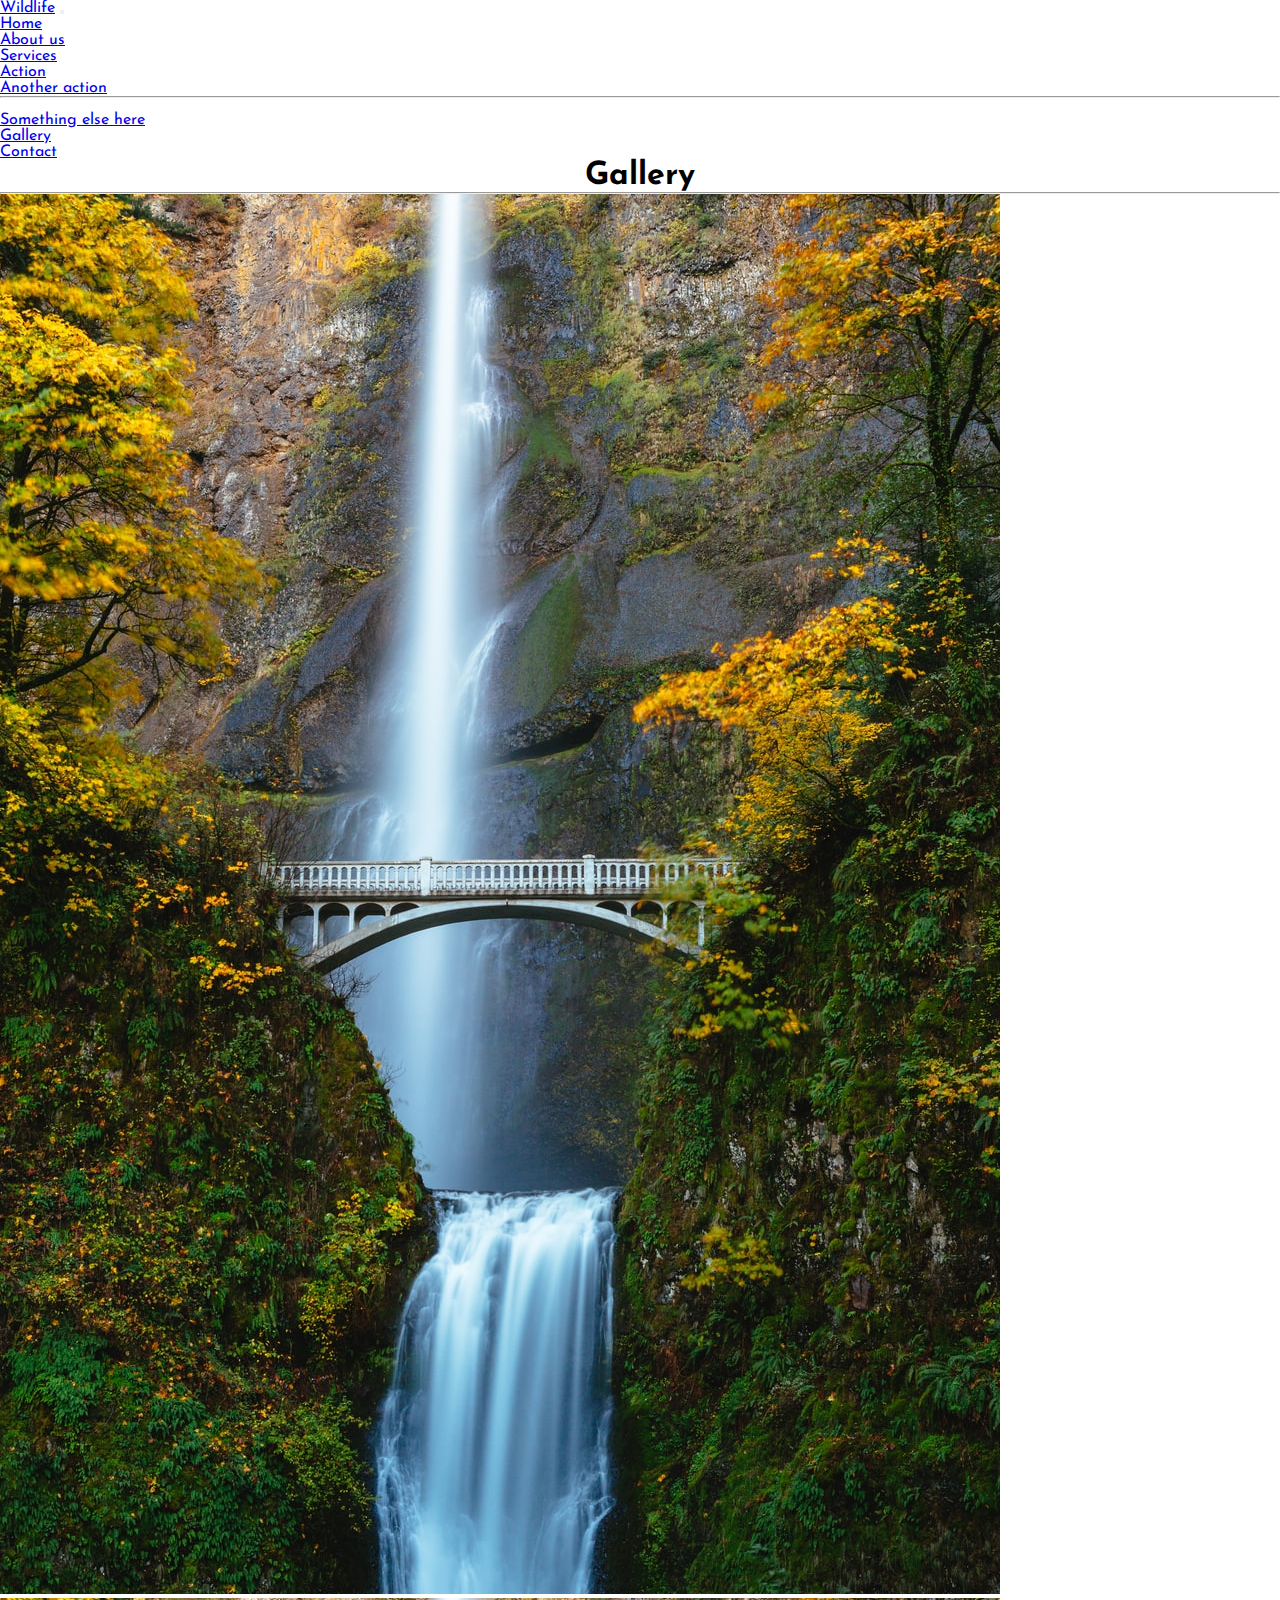
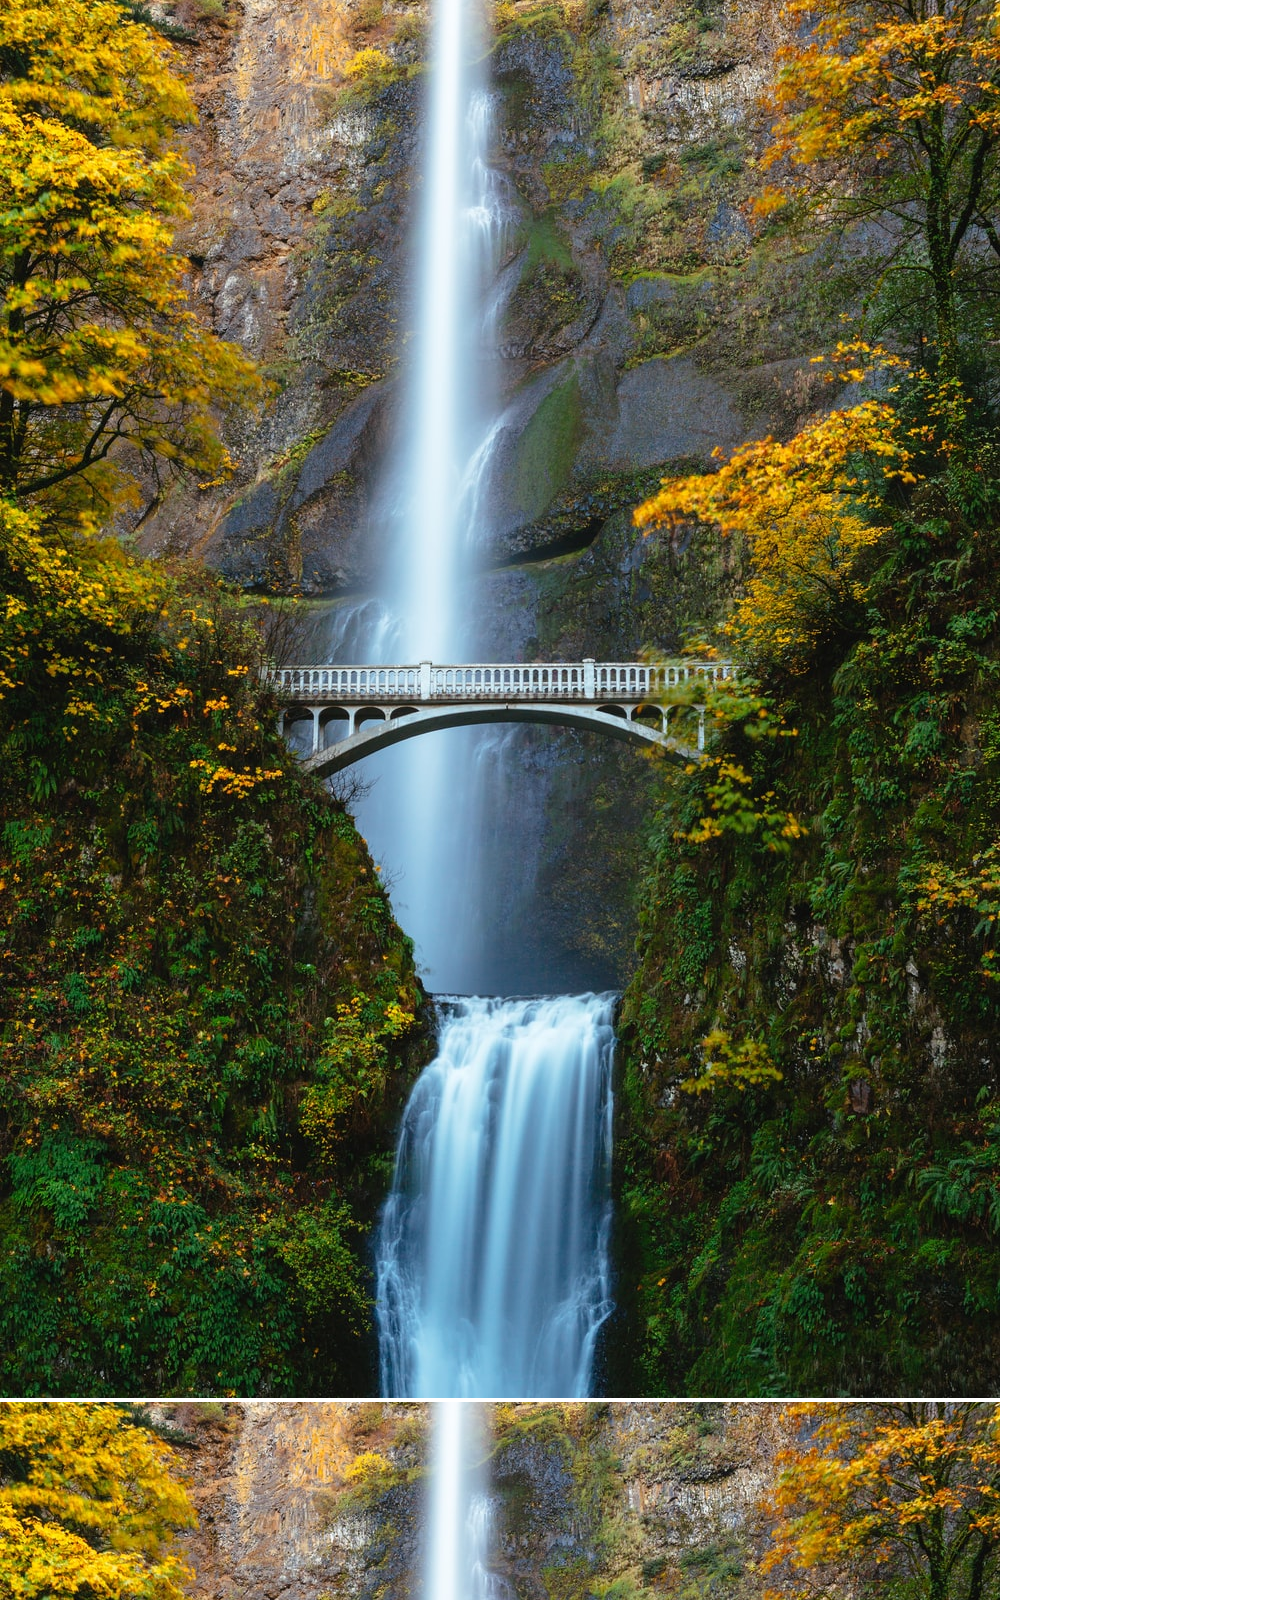
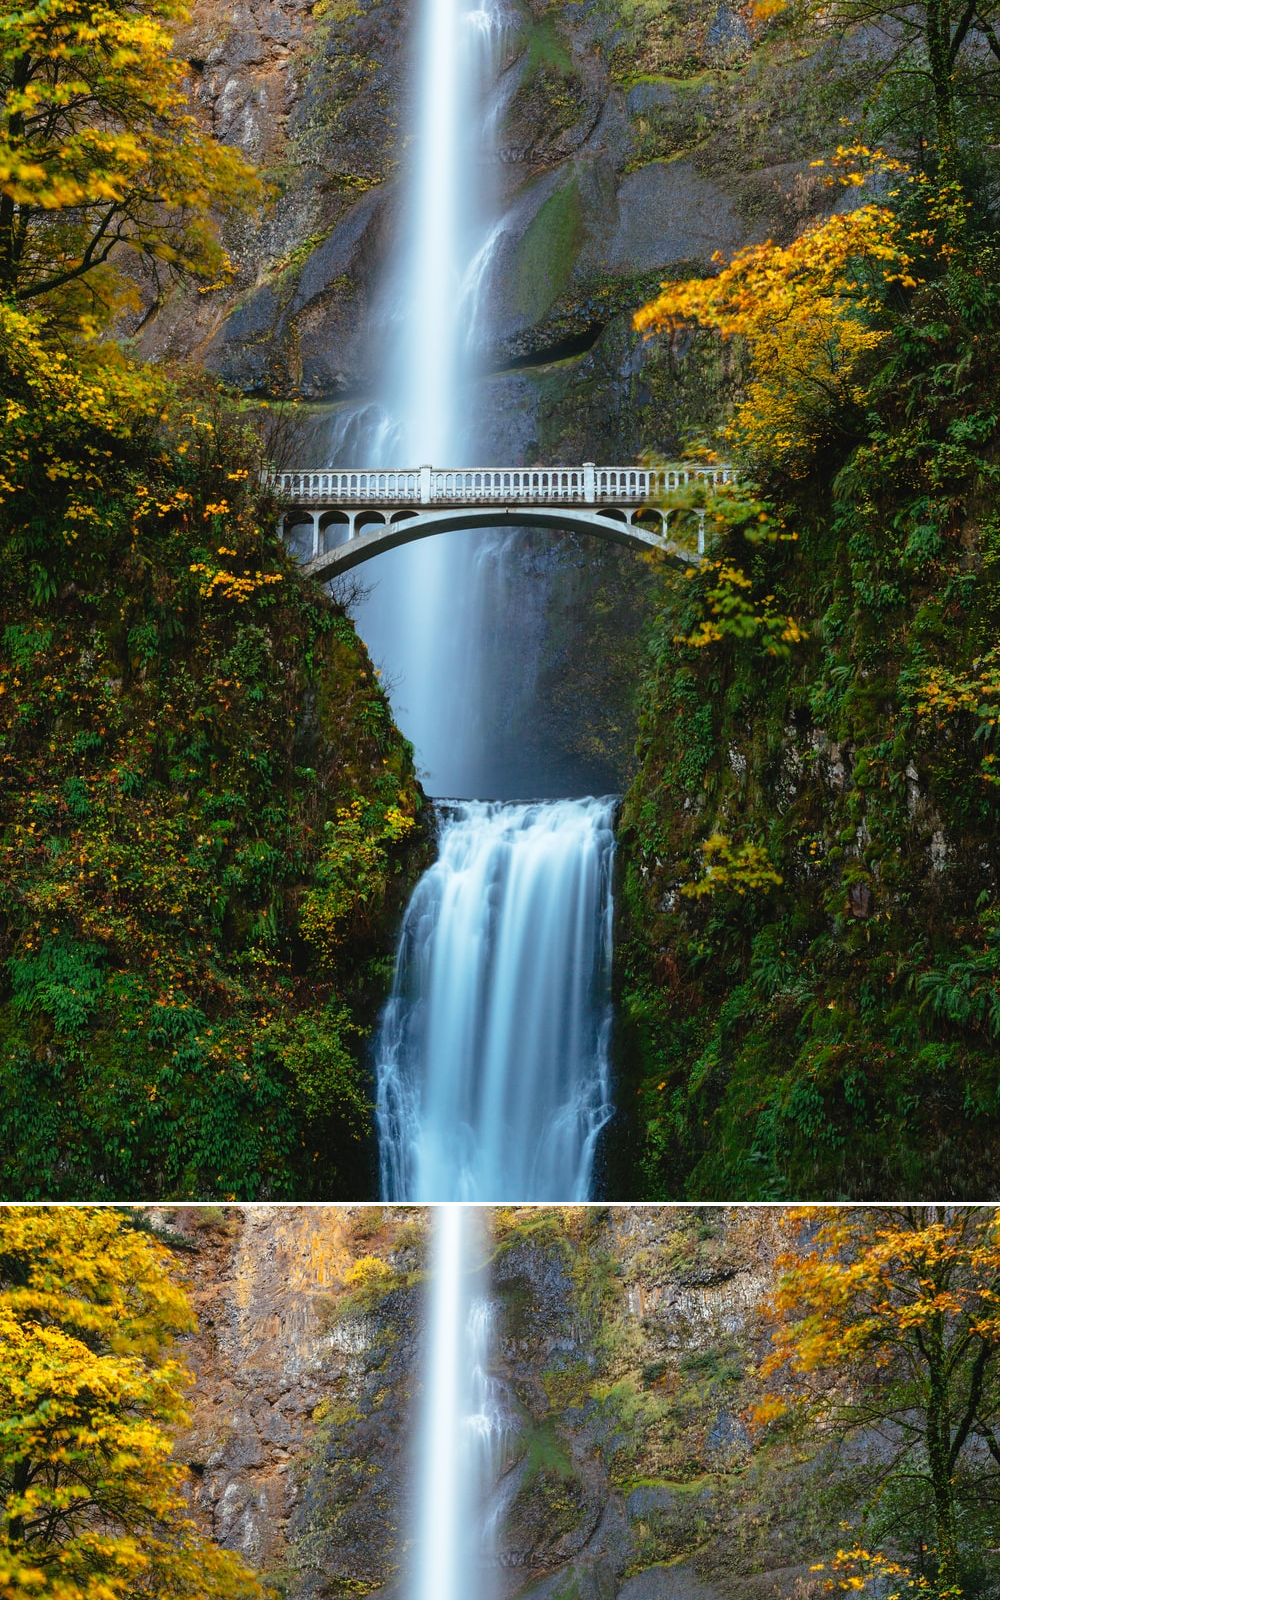
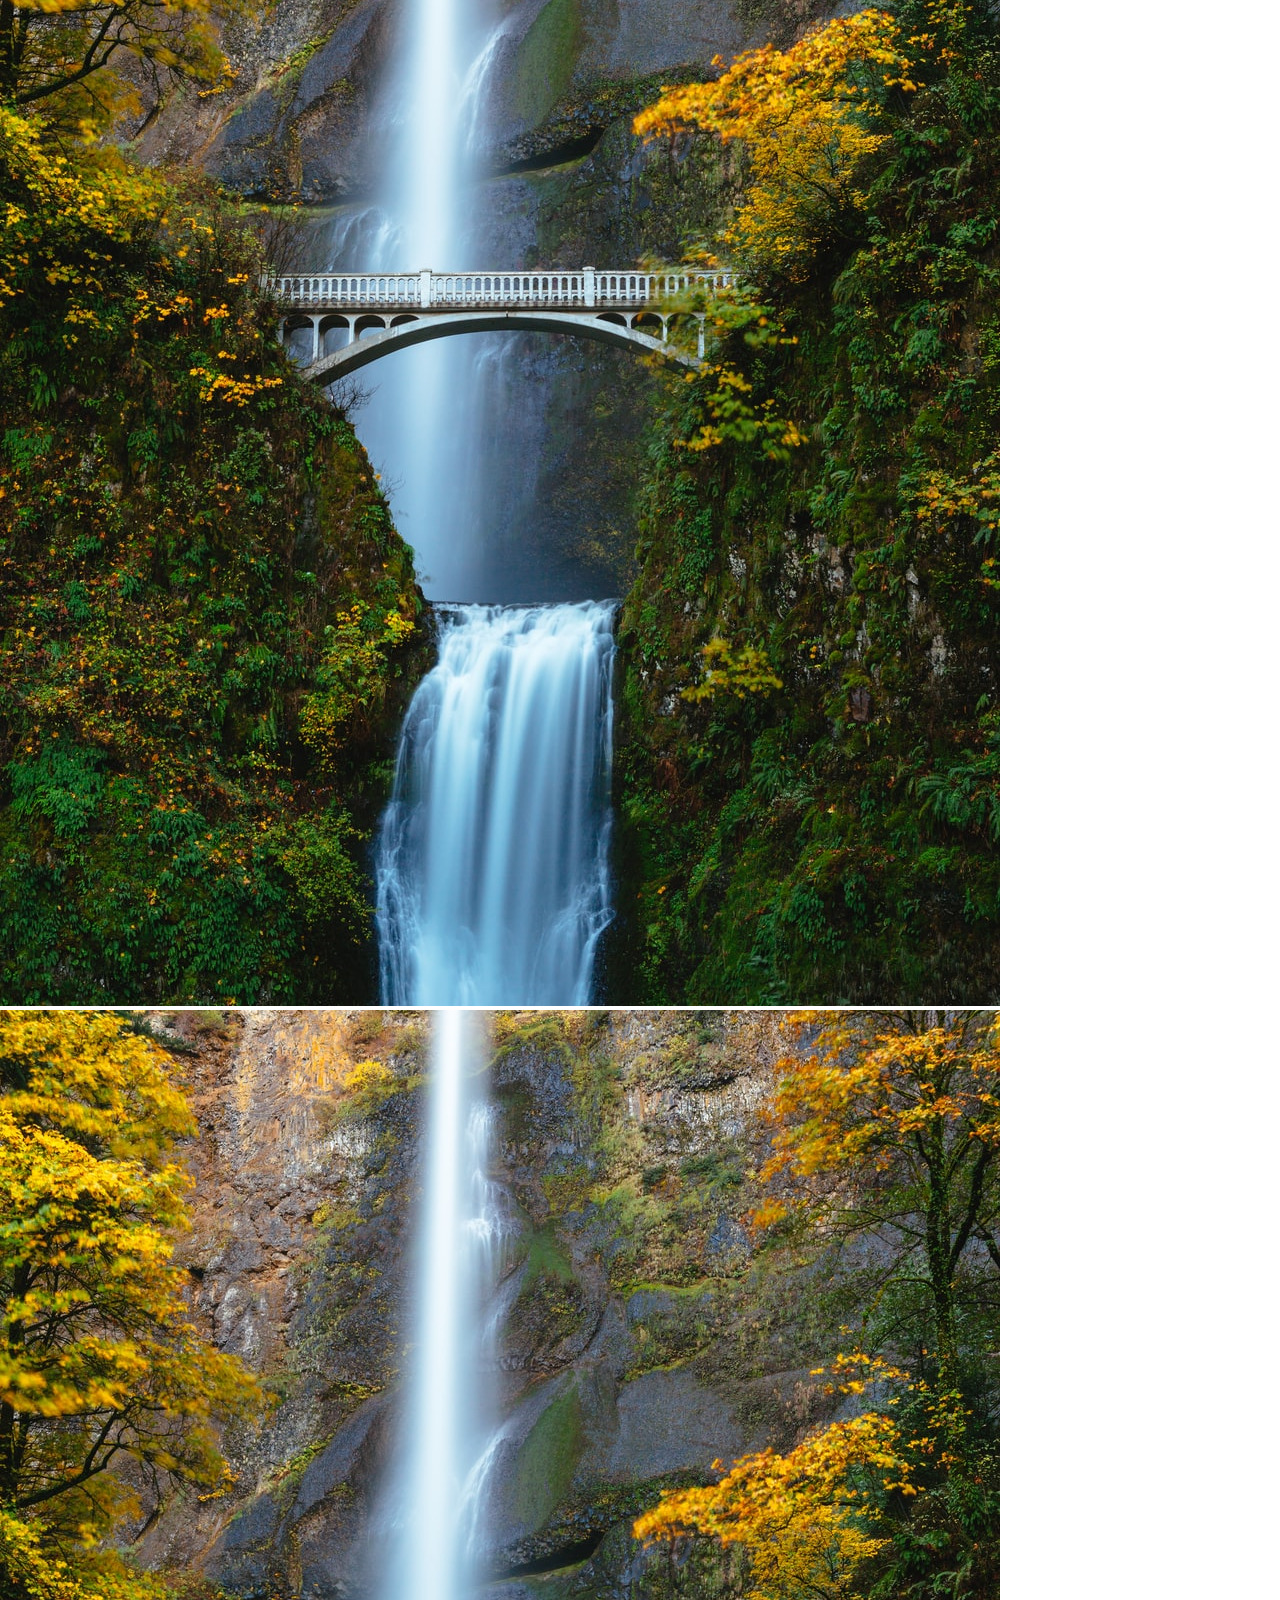
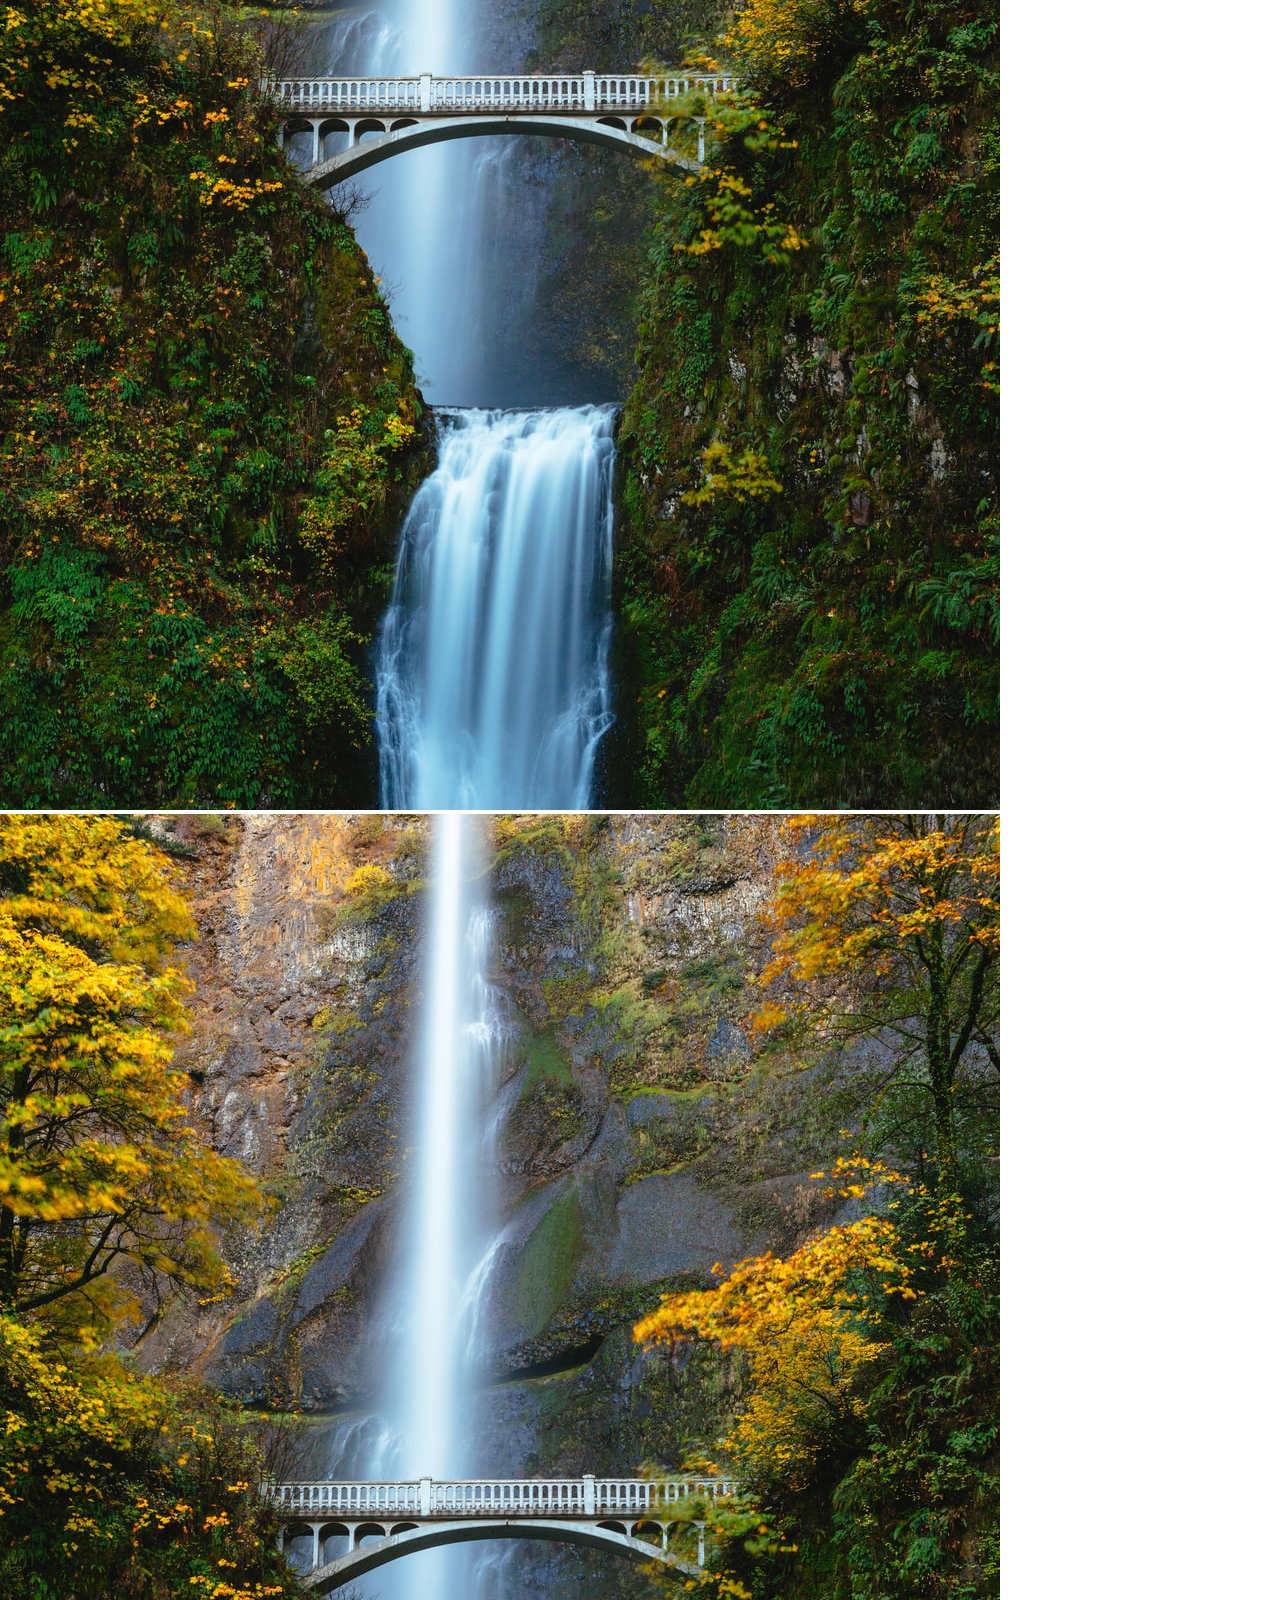
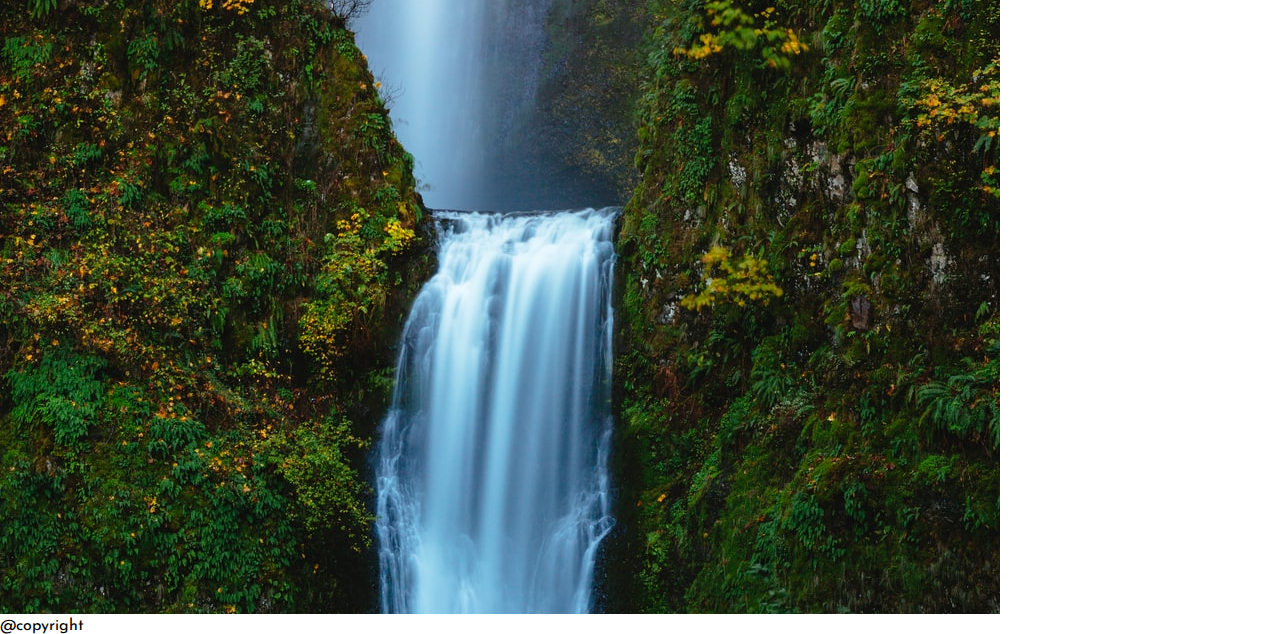
<file: gallery.html>
<!DOCTYPE html>
<html lang="en">
<head>
	<title>B5</title>
		<meta charset="utf-8">
		<meta name="viewport" content="width=device-width, initial-scale=1">
    <link rel="stylesheet" type="text/css" href="css/style.css">
	<!-- Bootstrap CSS -->
    <link href="https://cdn.jsdelivr.net/npm/bootstrap@5.1.0/dist/css/bootstrap.min.css" rel="stylesheet" integrity="sha384-KyZXEAg3QhqLMpG8r+8fhAXLRk2vvoC2f3B09zVXn8CA5QIVfZOJ3BCsw2P0p/We" crossorigin="anonymous">
    <link rel="preconnect" href="https://fonts.googleapis.com">
<link rel="preconnect" href="https://fonts.gstatic.com" crossorigin>
<link href="https://fonts.googleapis.com/css2?family=Josefin+Sans&display=swap" rel="stylesheet">

</head>
<body>
	
	<nav class="navbar navbar-expand-lg navbar-light bg-light">
  <div class="container-fluid">
    <a class="navbar-brand" href="#">Wildlife</a>
    <button class="navbar-toggler" type="button" data-bs-toggle="collapse" data-bs-target="#navbarSupportedContent" aria-controls="navbarSupportedContent" aria-expanded="false" aria-label="Toggle navigation">
      <span class="navbar-toggler-icon"></span>
    </button>
    <div class="collapse navbar-collapse" id="navbarSupportedContent">
      <ul class="navbar-nav ms-auto mb-2 mb-lg-0">
        <li class="nav-item">
          <a class="nav-link active" aria-current="page" href="index.html">Home</a>
        </li>
        <li class="nav-item">
          <a class="nav-link" href="about.html">About us</a>
        </li>
        <li class="nav-item dropdown">
          <a class="nav-link dropdown-toggle" href="#" id="navbarDropdown" role="button" data-bs-toggle="dropdown" aria-expanded="false">
            Services
          </a>
          <ul class="dropdown-menu" aria-labelledby="navbarDropdown">
            <li><a class="dropdown-item" href="#">Action</a></li>
            <li><a class="dropdown-item" href="#">Another action</a></li>
            <li><hr class="dropdown-divider"></li>
            <li><a class="dropdown-item" href="#">Something else here</a></li>
          </ul>
        </li>
        <li class="nav-item">
          <a class="nav-link" href="gallery.html">Gallery</a>
        </li>
        <li class="nav-item">
          <a class="nav-link" href="contactus.html">Contact</a>
        </li>
        
      </ul>
      
    </div>
  </div>
</nav>
<section class="main_heading my-5 bg-light">
  <div>
  <h1 class="container">Gallery</h1> 
  <hr class="w-25 mx-auto"/>
</div>

<div class="container">
  <div class="row">
    <div class="col-md-4 col-10 col-xxl-4 mx-auto">
      <figure>
        <img src="waterfall.jfif" alt="gallery images" class="img-fluid">
      </figure>
    </div>

    <div class="col-md-4 col-10 col-xxl-4 mx-auto">
      <figure>
        <img src="waterfall.jfif" alt="gallery images" class="img-fluid">
      </figure>
    </div>


    <div class="col-md-4 col-10 col-xxl-4 mx-auto">
      <figure>
        <img src="waterfall.jfif" alt="gallery images" class="img-fluid">
      </figure>
    </div>
    <div class="col-md-4 col-10 col-xxl-4 mx-auto">
      <figure>
        <img src="waterfall.jfif" alt="gallery images" class="img-fluid">
      </figure>
    </div>
    <div class="col-md-4 col-10 col-xxl-4 mx-auto">
      <figure>
        <img src="waterfall.jfif" alt="gallery images" class="img-fluid">
      </figure>
    </div>
    <div class="col-md-4 col-10 col-xxl-4 mx-auto">
      <figure>
        <img src="waterfall.jfif" alt="gallery images" class="img-fluid">
      </figure>
    </div>

  </div>
</div>



</section>

<header><footer>
  <div class="my-5 bg-secondary text-white text-center">
    <p>@copyright</p>
  </div>
</footer>
<script src="https://cdn.jsdelivr.net/npm/@popperjs/core@2.9.3/dist/umd/popper.min.js" integrity="sha384-eMNCOe7tC1doHpGoWe/6oMVemdAVTMs2xqW4mwXrXsW0L84Iytr2wi5v2QjrP/xp" crossorigin="anonymous"></script>
    <script src="https://cdn.jsdelivr.net/npm/bootstrap@5.1.0/dist/js/bootstrap.min.js" integrity="sha384-cn7l7gDp0eyniUwwAZgrzD06kc/tftFf19TOAs2zVinnD/C7E91j9yyk5//jjpt/" crossorigin="anonymous"></script>
    
  </body>
</body>
</html>
</file>
<file: css/style.css>
*{
	margin: 0;
	padding: 0;
	box-sizing: border-box;
	font-family: 'Josefin Sans', sans-serif;
}
.carousel-item img{
	width: 100%;
	height: 90vh;
}
h1{
	text-align: center;
	padding: 0;
	margin-bottom: 0;
}
.back_style{
	background: #a6dcef;
}
footer{
	margin-bottom: 0;
}
// Small devices (landscape phones, 576px and up)
@media (min-width: 576px) { ... }

// Medium devices (tablets, 768px and up)
@media (min-width: 768px) { ... }

// Large devices (desktops, 992px and up)
@media (min-width: 992px) { ... }

// X-Large devices (large desktops, 1200px and up)
@media (min-width: 1200px) { ... }

// XX-Large devices (larger desktops, 1400px and up)
@media (min-width: 1400px) { ... }
.services img{
	width: 100%;
	height: 100%
}
</file>
